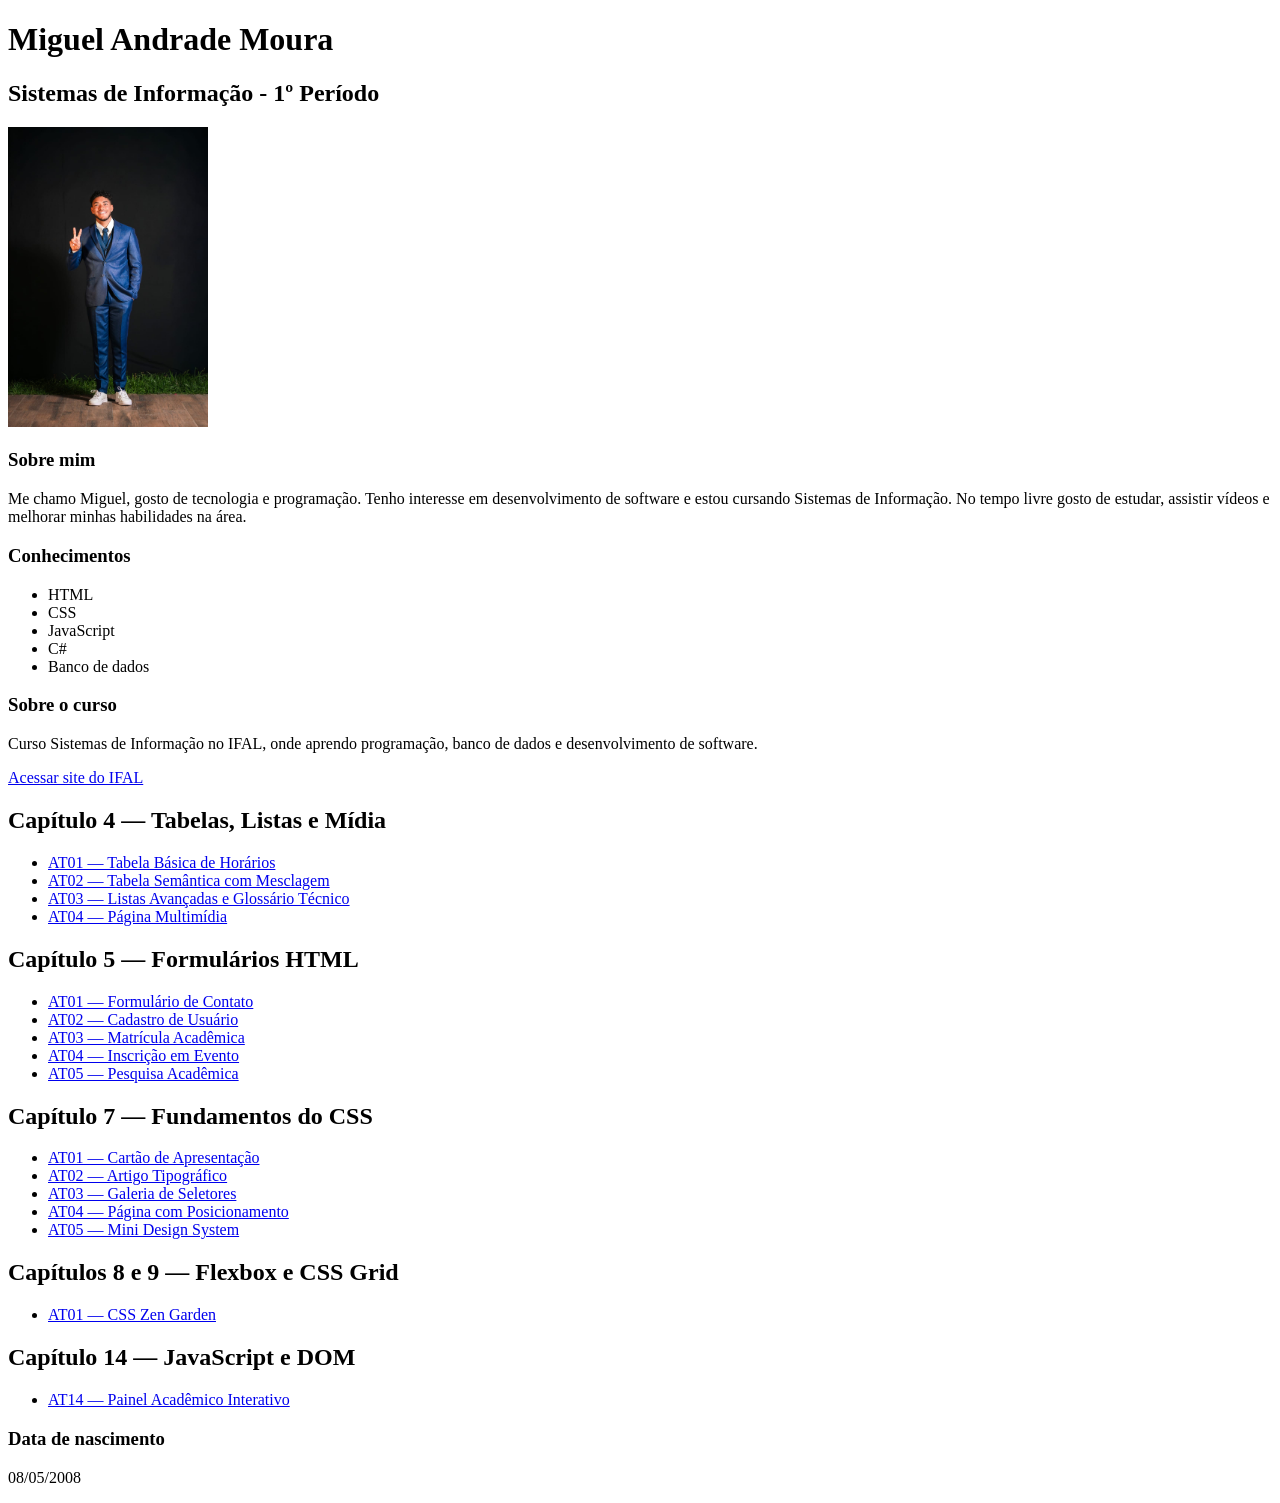
<file: index.html>
<!DOCTYPE html>
<html lang="pt-BR">

<head>
    <meta charset="UTF-8">
    <title>Minha Página Pessoal</title>
</head>

<body>

    <header>
        <h1>Miguel Andrade Moura</h1>
        <h2>Sistemas de Informação - 1º Período</h2>

        <img src="my foto.jpeg" alt="Minha foto" width="200">
    </header>

    <main>

        <section>
            <h3>Sobre mim</h3>

            <article>
                <p>
                    Me chamo Miguel, gosto de tecnologia e programação.
                    Tenho interesse em desenvolvimento de software e estou cursando Sistemas de Informação.
                    No tempo livre gosto de estudar, assistir
                    vídeos e melhorar minhas habilidades na área.
                </p>
            </article>
        </section>

        <section>
            <h3>Conhecimentos</h3>
            <ul>
                <li>HTML </li>
                <li>CSS </li>
                <li>JavaScript</li>
                <li>C#</li>
                <li>Banco de dados </li>
            </ul>
        </section>

        <aside>
            <h3>Sobre o curso</h3>
            <p>
            <p>
                Curso Sistemas de Informação no IFAL, onde aprendo programação,
                banco de dados e desenvolvimento de software.
            </p>
            </p>

            <a href="https://www2.ifal.edu.br" target="_blank">
                Acessar site do IFAL
            </a>
        </aside>
        <section class="activities-section">
            <h2>Capítulo 4 — Tabelas, Listas e Mídia</h2>
            <nav>
                <ul>
                    <li><a href="cap04/cap04-at01-tabela-basica.html">AT01 — Tabela Básica de Horários</a></li>
                    <li><a href="cap04/cap04-at02-tabela-semantica.html">AT02 — Tabela Semântica com Mesclagem</a>
                    </li>
                    <li><a href="cap04/cap04-at03-listas-avancadas.html">AT03 — Listas Avançadas e Glossário
                            Técnico</a></li>
                    <li><a href="cap04/cap04-at04-multimidia.html">AT04 — Página Multimídia</a></li>
                </ul>
            </nav>
            <h2>Capítulo 5 — Formulários HTML</h2>
            <nav>
                <ul>
                    <li><a href="cap05/at01.html">AT01 — Formulário de Contato</a></li>
                    <li><a href="cap05/at02.html">AT02 — Cadastro de Usuário</a></li>
                    <li><a href="cap05/at03.html">AT03 — Matrícula Acadêmica</a></li>
                    <li><a href="cap05/at04.html">AT04 — Inscrição em Evento</a></li>
                    <li><a href="cap05/at05.html">AT05 — Pesquisa Acadêmica</a></li>

                </ul>
            </nav>
        </section>
        <section>
            <h2>Capítulo 7 — Fundamentos do CSS</h2>
            <nav>
                <ul>
                    <li><a href="cap07/at01.html">AT01 — Cartão de Apresentação</a></li>
                    <li><a href="cap07/at02.html">AT02 — Artigo Tipográfico</a></li>
                    <li><a href="cap07/at03.html">AT03 — Galeria de Seletores</a></li>
                    <li><a href="cap07/at04.html">AT04 — Página com Posicionamento</a></li>
                    <li><a href="cap07/at05.html">AT05 — Mini Design System</a></li>
                </ul>
            </nav>
        </section>
        <section>
            <h2>Capítulos 8 e 9 — Flexbox e CSS Grid</h2>
            <nav>
                <ul>
                    <li><a href="cap08-09/at01.html">AT01 — CSS Zen Garden</a></li>
                </ul>
            </nav>
        </section>
        <section>
            <h2>Capítulo 14 — JavaScript e DOM</h2>

            <nav>
                <ul>
                    <li>
                        <a href="cap14/at14.html">
                            AT14 — Painel Acadêmico Interativo
                        </a>
                    </li>
                </ul>
            </nav>
        </section>

    </main>

    <footer>
        <h3>Data de nascimento</h3>
        <p>08/05/2008</p>
    </footer>

</body>

</html>
</file>
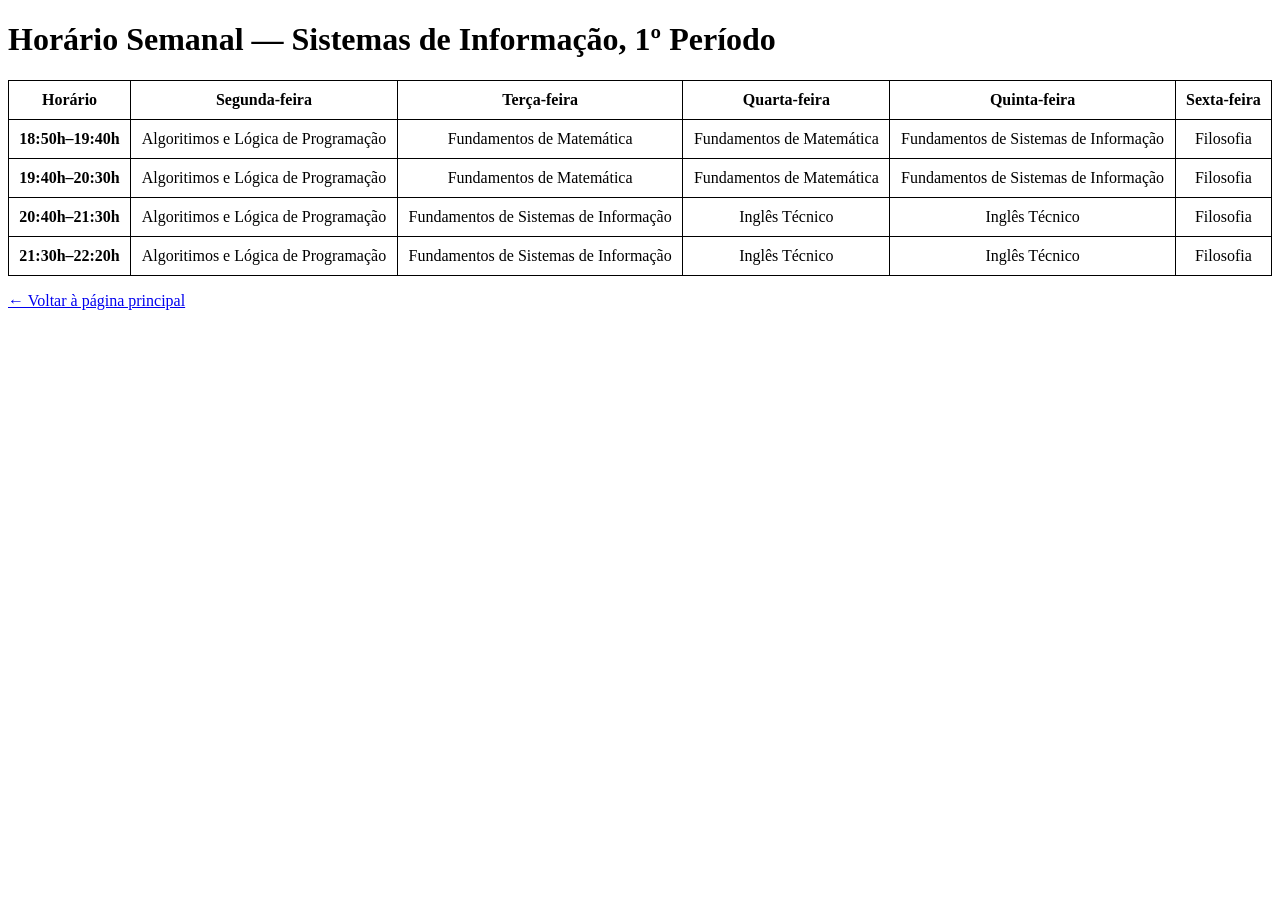
<file: cap04/cap04-at01-tabela-basica.html>
<!DOCTYPE html>
<html lang="en">

<head>
    <meta charset="UTF-8">
    <title>Horário Semanal — Cap. 4 / Ativ. 1</title>
    <style>
        table {
            border-collapse: collapse;
            width: 100%;
        }

        th,
        td {
            border: 1px solid black;
            padding: 10px;
            text-align: center;
        }
    </style>
</head>

<body>
    <h1>Horário Semanal — Sistemas de Informação, 1º Período</h1>

    <table>
        <tr>
            <th>Horário</th>
            <th>Segunda-feira</th>
            <th>Terça-feira</th>
            <th>Quarta-feira</th>
            <th>Quinta-feira</th>
            <th>Sexta-feira</th>
        </tr>
        <tr>
            <th>18:50h–19:40h</th>
            <td>Algoritimos e Lógica de Programação</td>
            <td>Fundamentos de Matemática</td>
            <td>Fundamentos de Matemática</td>
            <td>Fundamentos de Sistemas de Informação</td>
            <td>Filosofia</td>
           
        </tr>
        <tr>
            <th>19:40h–20:30h</th>
            <td>Algoritimos e Lógica de Programação</td>
            <td>Fundamentos de Matemática</td>
            <td>Fundamentos de Matemática</td>
            <td>Fundamentos de Sistemas de Informação</td>
            <td>Filosofia</td>
         
        </tr>
        <tr>
            <th>20:40h–21:30h</th>
            <td>Algoritimos e Lógica de Programação</td>
            <td>Fundamentos de Sistemas de Informação</td>
            <td>Inglês Técnico</td>
            <td>Inglês Técnico</td>
            <td>Filosofia</td>
     
        </tr>
        <tr>
            <th>21:30h–22:20h</th>
            <td>Algoritimos e Lógica de Programação</td>
            <td>Fundamentos de Sistemas de Informação</td>
            <td>Inglês Técnico</td>
            <td>Inglês Técnico</td>
            <td>Filosofia</td>
           
        </tr>
      
    </table>

    <p><a href="../index.html">← Voltar à página principal</a></p>
</body>

</html>
</file>
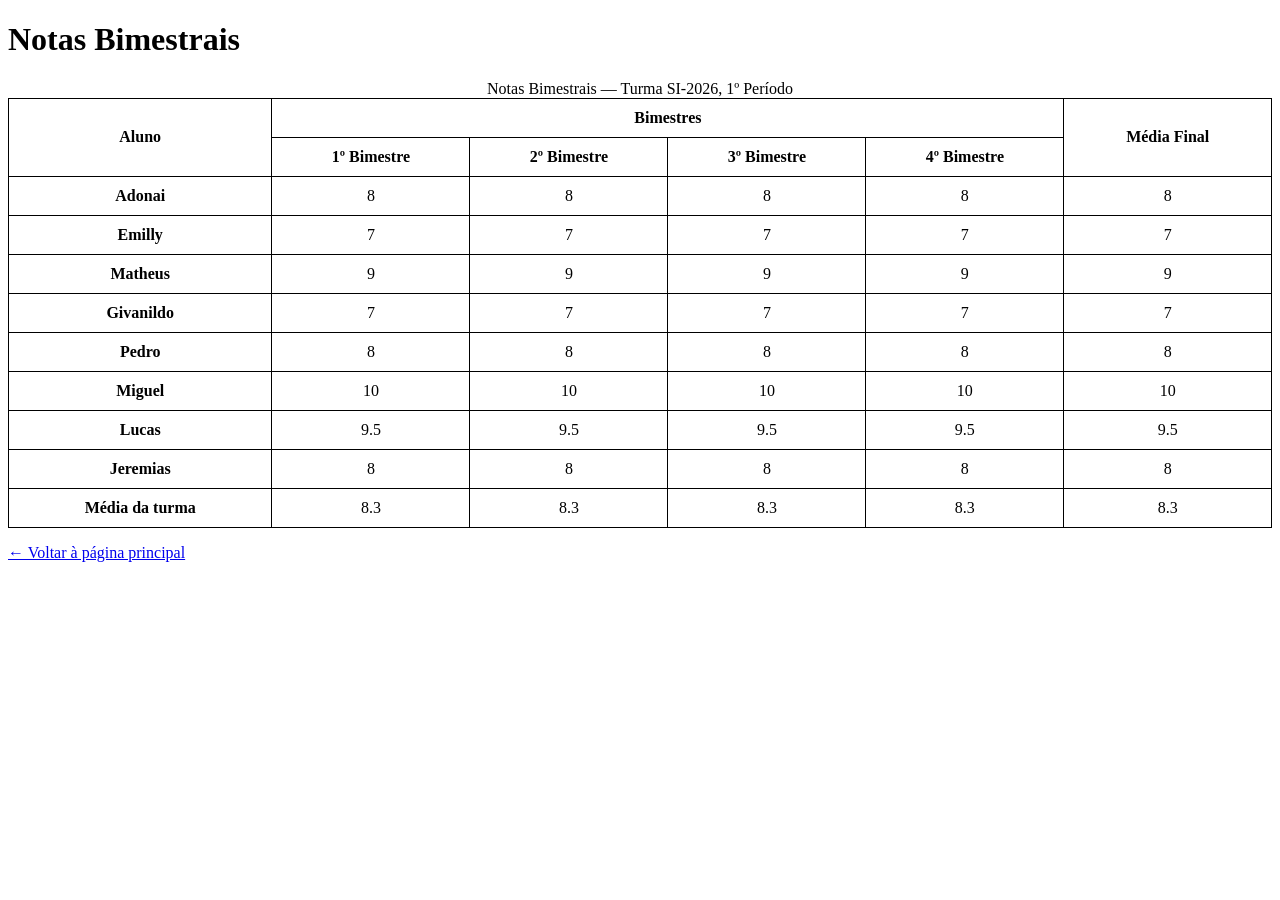
<file: cap04/cap04-at02-tabela-semantica.html>
<!DOCTYPE html>
<html lang="pt-BR">

<head>
    <meta charset="UTF-8">
    <title>Notas Bimestrais — Cap. 4 / Ativ. 2</title>
    <style>
        table {
            border-collapse: collapse;
            width: 100%;
        }

        th,
        td {
            border: 1px solid black;
            padding: 10px;
            text-align: center;
        }
    </style>
</head>

<body>
    <h1>Notas Bimestrais</h1>

    <table>
        <caption>Notas Bimestrais — Turma SI-2026, 1º Período</caption>

        <thead>
            <tr>
                <th scope="col" rowspan="2">Aluno</th>
                <th scope="colgroup" colspan="4">Bimestres</th>
                <th scope="col" rowspan="2">Média Final</th>
            </tr>
            <tr>
                <th scope="col">1º Bimestre</th>
                <th scope="col">2º Bimestre</th>
                <th scope="col">3º Bimestre</th>
                <th scope="col">4º Bimestre</th>
            </tr>
        </thead>

        <tbody>
            <tr>
                <th scope="row">Adonai</th>
                <td>8</td>
                <td>8</td>
                <td>8</td>
                <td>8</td>
                <td>8</td>
            </tr>

            <tr>
                <th scope="row">Emilly</th>
                <td>7</td>
                <td>7</td>
                <td>7</td>
                <td>7</td>
                <td>7</td>
            </tr>

            <tr>
                <th scope="row">Matheus </th>
                <td>9</td>
                <td>9</td>
                <td>9</td>
                <td>9</td>
                <td>9</td>
            </tr>

            <tr>
                <th scope="row">Givanildo</th>
                <td>7</td>
                <td>7</td>
                <td>7</td>
                <td>7</td>
                <td>7</td>
            </tr>

            <tr>
                <th scope="row">Pedro</th>
                <td>8</td>
                <td>8</td>
                <td>8</td>
                <td>8</td>
                <td>8</td>
            </tr>

            <tr>
                <th scope="row">Miguel </th>
                <td>10</td>
                <td>10</td>
                <td>10</td>
                <td>10</td>
                <td>10</td>
            </tr>

            <tr>
                <th scope="row">Lucas </th>
                <td>9.5</td>
                <td>9.5</td>
                <td>9.5</td>
                <td>9.5</td>
                <td>9.5</td>
            </tr>

            <tr>
                <th scope="row">Jeremias </th>
                <td>8</td>
                <td>8</td>
                <td>8</td>
                <td>8</td>
                <td>8</td>
            </tr>
        </tbody>

        <tfoot>
            <tr>
                <th scope="row" colspan="1">Média da turma</th>
                <td>8.3</td>
                <td>8.3</td>
                <td>8.3</td>
                <td>8.3</td>
                <td>8.3</td>
            </tr>
        </tfoot>
    </table>

    <p><a href="../index.html">← Voltar à página principal</a></p>
</body>

</html>
</file>
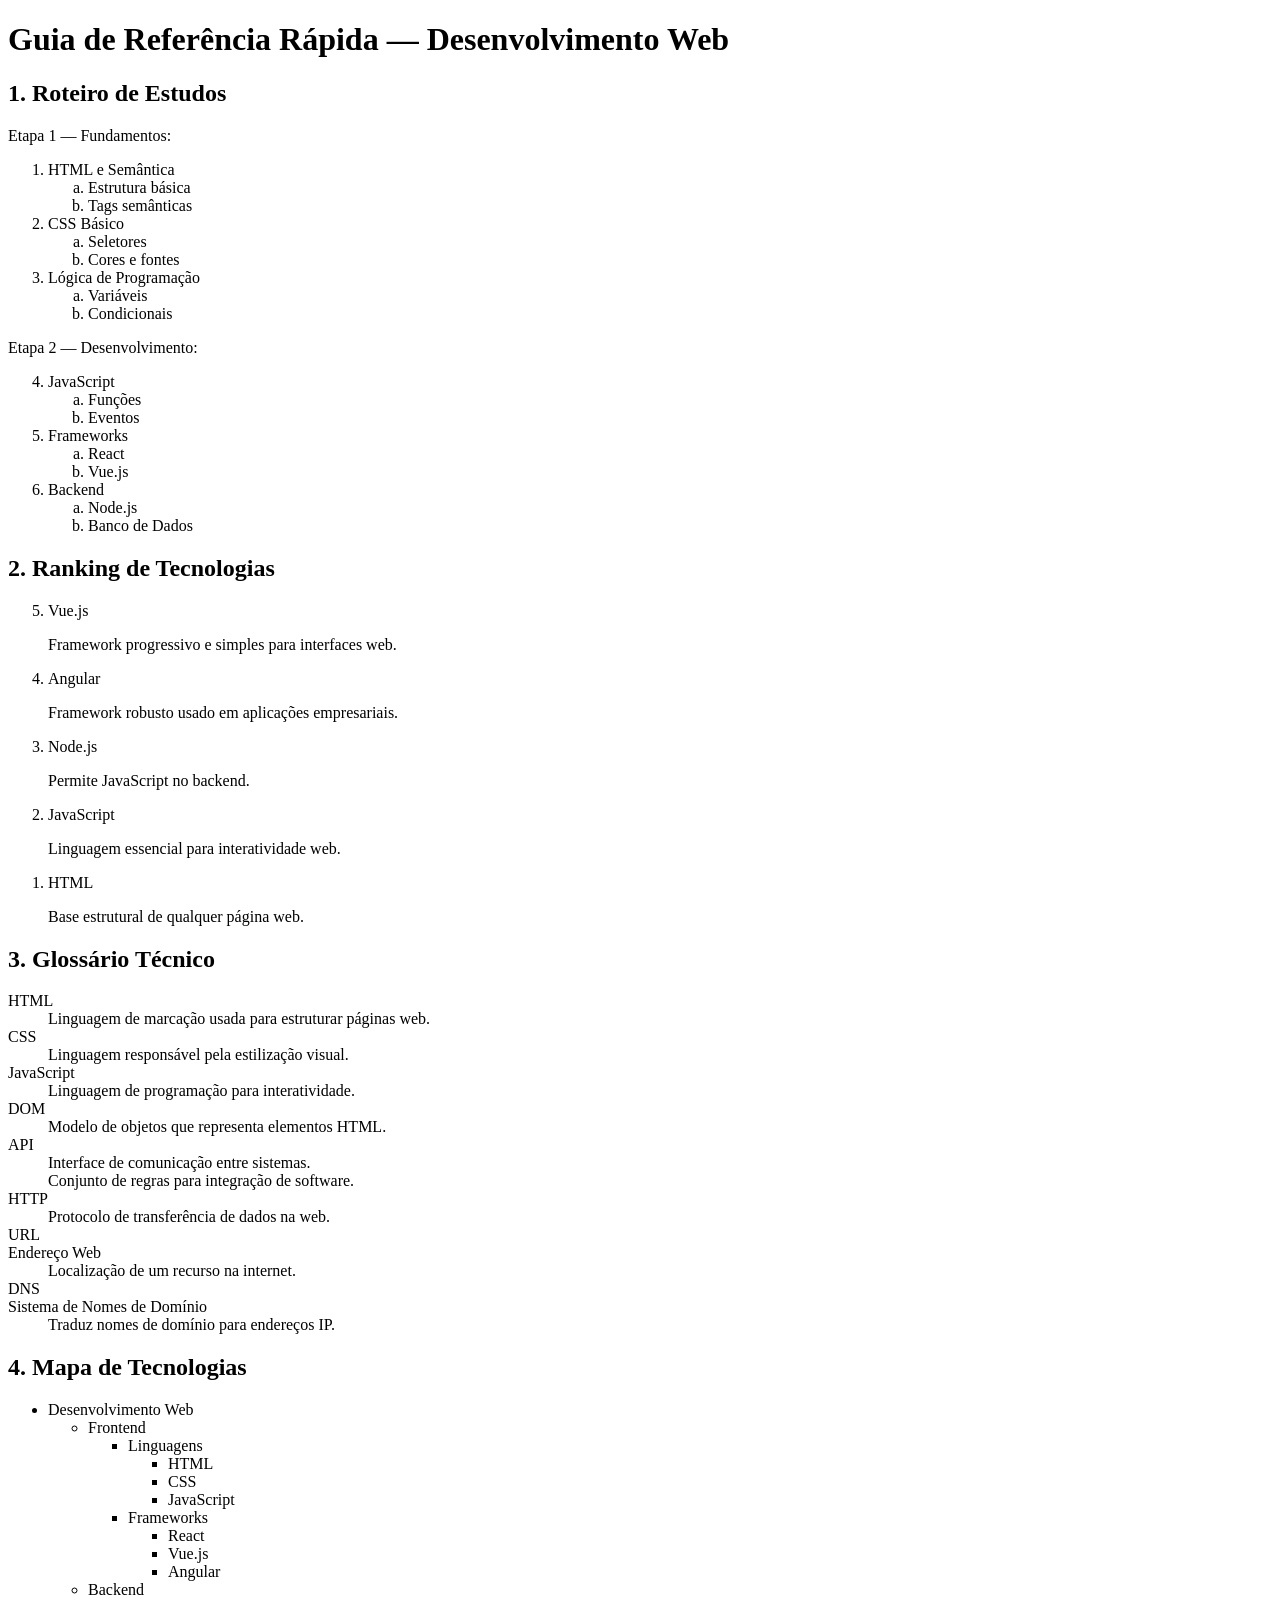
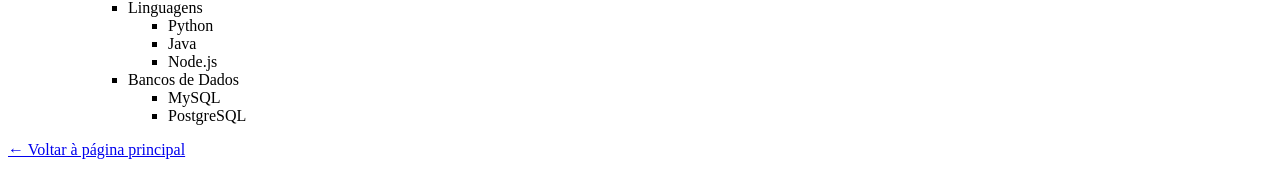
<file: cap04/cap04-at03-listas-avancadas.html>
<!DOCTYPE html>
<html lang="pt-BR">

<head>
    <meta charset="UTF-8">
    <title>Listas Avançadas — Cap. 4 / Ativ. 3</title>
</head>

<body>
    <h1>Guia de Referência Rápida — Desenvolvimento Web</h1>

    <section>
        <h2>1. Roteiro de Estudos</h2>

        <p>Etapa 1 — Fundamentos:</p>
        <ol type="1">
            <li>
                HTML e Semântica
                <ol type="a">
                    <li>Estrutura básica</li>
                    <li>Tags semânticas</li>
                </ol>
            </li>

            <li>
                CSS Básico
                <ol type="a">
                    <li>Seletores</li>
                    <li>Cores e fontes</li>
                </ol>
            </li>

            <li>
                Lógica de Programação
                <ol type="a">
                    <li>Variáveis</li>
                    <li>Condicionais</li>
                </ol>
            </li>
        </ol>

        <p>Etapa 2 — Desenvolvimento:</p>
        <ol type="1" start="4">
            <li>
                JavaScript
                <ol type="a">
                    <li>Funções</li>
                    <li>Eventos</li>
                </ol>
            </li>

            <li>
                Frameworks
                <ol type="a">
                    <li>React</li>
                    <li>Vue.js</li>
                </ol>
            </li>

            <li>
                Backend
                <ol type="a">
                    <li>Node.js</li>
                    <li>Banco de Dados</li>
                </ol>
            </li>
        </ol>
    </section>

    <section>
        <h2>2. Ranking de Tecnologias</h2>

        <ol reversed>
            <li>
                Vue.js
                <p>Framework progressivo e simples para interfaces web.</p>
            </li>

            <li>
                Angular
                <p>Framework robusto usado em aplicações empresariais.</p>
            </li>

            <li>
                Node.js
                <p>Permite JavaScript no backend.</p>
            </li>

            <li>
                JavaScript
                <p>Linguagem essencial para interatividade web.</p>
            </li>

            <li>
                HTML
                <p>Base estrutural de qualquer página web.</p>
            </li>
        </ol>
    </section>

    <section>
        <h2>3. Glossário Técnico</h2>

        <dl>
            <dt>HTML</dt>
            <dd>Linguagem de marcação usada para estruturar páginas web.</dd>

            <dt>CSS</dt>
            <dd>Linguagem responsável pela estilização visual.</dd>

            <dt>JavaScript</dt>
            <dd>Linguagem de programação para interatividade.</dd>

            <dt>DOM</dt>
            <dd>Modelo de objetos que representa elementos HTML.</dd>

            <dt>API</dt>
            <dd>Interface de comunicação entre sistemas.</dd>
            <dd>Conjunto de regras para integração de software.</dd>

            <dt>HTTP</dt>
            <dd>Protocolo de transferência de dados na web.</dd>

            <dt>URL</dt>
            <dt>Endereço Web</dt>
            <dd>Localização de um recurso na internet.</dd>

            <dt>DNS</dt>
            <dt>Sistema de Nomes de Domínio</dt>
            <dd>Traduz nomes de domínio para endereços IP.</dd>
        </dl>
    </section>

    <section>
        <h2>4. Mapa de Tecnologias</h2>

        <ul>
            <li>Desenvolvimento Web
                <ul>
                    <li>Frontend
                        <ul>
                            <li>Linguagens
                                <ul>
                                    <li>HTML</li>
                                    <li>CSS</li>
                                    <li>JavaScript</li>
                                </ul>
                            </li>

                            <li>Frameworks
                                <ul>
                                    <li>React</li>
                                    <li>Vue.js</li>
                                    <li>Angular</li>
                                </ul>
                            </li>
                        </ul>
                    </li>

                    <li>Backend
                        <ul>
                            <li>Linguagens
                                <ul>
                                    <li>Python</li>
                                    <li>Java</li>
                                    <li>Node.js</li>
                                </ul>
                            </li>

                            <li>Bancos de Dados
                                <ul>
                                    <li>MySQL</li>
                                    <li>PostgreSQL</li>
                                </ul>
                            </li>
                        </ul>
                    </li>
                </ul>
            </li>
        </ul>
    </section>

    <p><a href="../index.html">← Voltar à página principal</a></p>
</body>

</html>
</file>
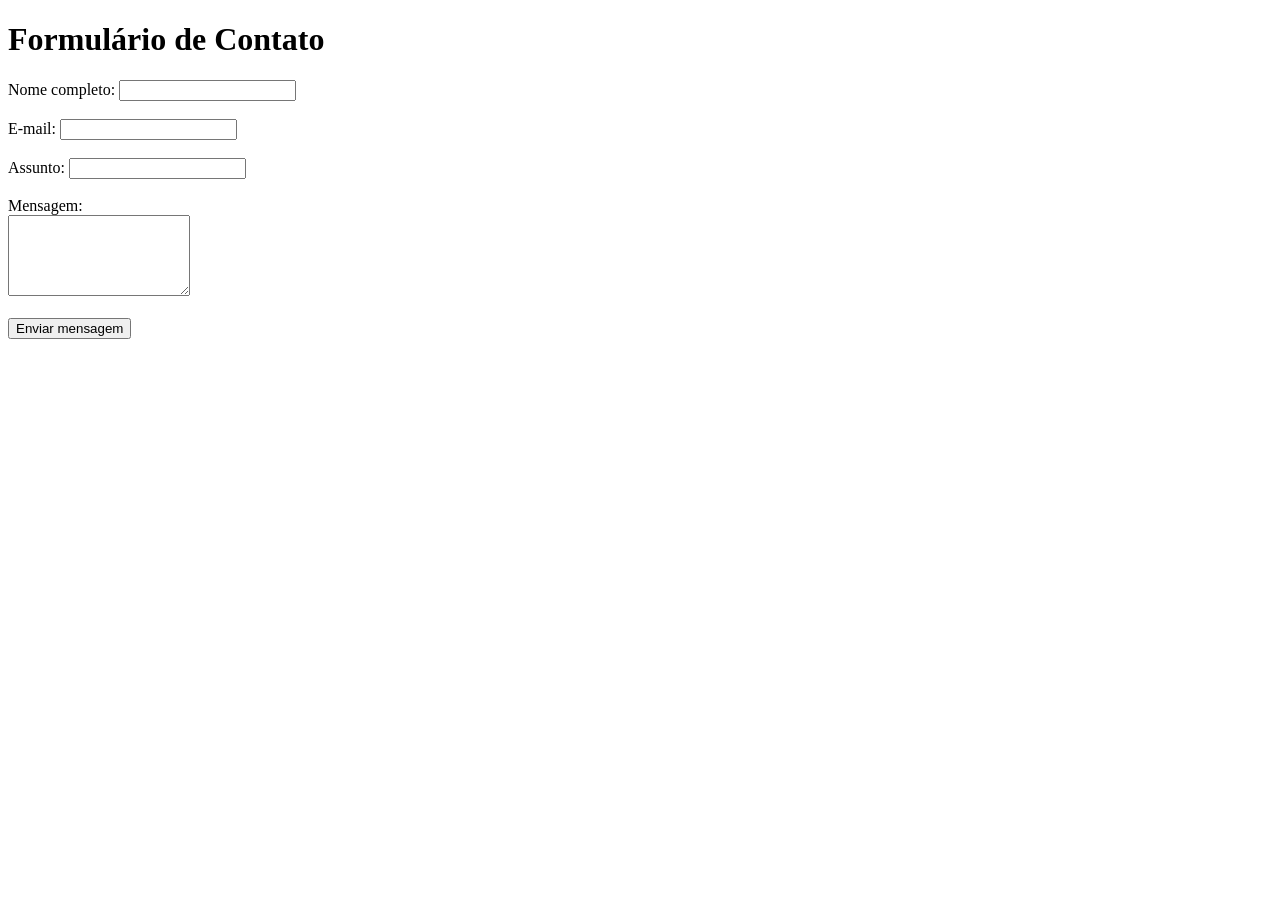
<file: cap05/at01.html>
<!DOCTYPE html>
<html lang="pt-BR">

<head>
    <meta charset="UTF-8">
    <title>AT01 — Formulário de Contato Simples</title>
</head>

<body>
    <h1>Formulário de Contato</h1>

    <form action="https://httpbin.org/get" method="get">

        <div>
            <label for="nome">Nome completo:</label>
            <input type="text" id="nome" name="nome" >
        </div>

        <br>

        <div>
            <label for="email">E-mail:</label>
            <input type="email" id="email" name="email" >
        </div>

        <br>

        <div>
            <label for="assunto">Assunto:</label>
            <input type="text" id="assunto" name="assunto">
        </div>

        <br>

        <div>
            <label for="mensagem">Mensagem:</label><br>
            <textarea id="mensagem" name="mensagem" rows="5"></textarea>
        </div>

        <br>

        <button type="submit">Enviar mensagem</button>
    </form>

</body>

</html>
</file>
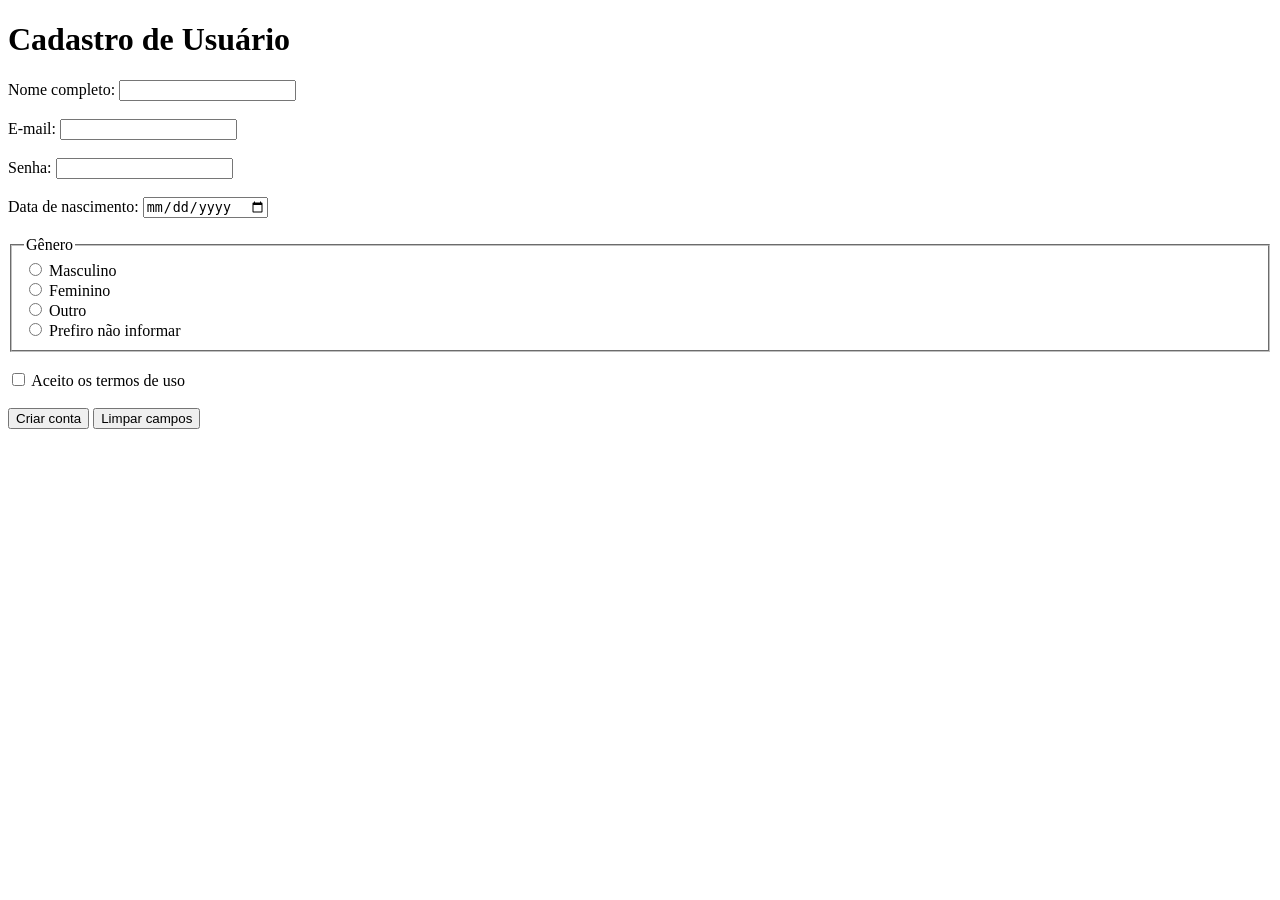
<file: cap05/at02.html>
<!DOCTYPE html>
<html lang="pt-BR">

<head>
    <meta charset="UTF-8">
    <title>AT02 — Cadastro de Usuário</title>
</head>

<body>
    <h1>Cadastro de Usuário</h1>

    <form action="https://httpbin.org/post" method="post">

        <div>
            <label for="nome">Nome completo:</label>
            <input type="text" id="nome" name="nome" required minlength="3">
        </div>

        <br>

        <div>
            <label for="email">E-mail:</label>
            <input type="email" id="email" name="email" required>
        </div>

        <br>

        <div>
            <label for="senha">Senha:</label>
            <input type="password" id="senha" name="senha" required minlength="8">
        </div>

        <br>

        <div>
            <label for="nascimento">Data de nascimento:</label>
            <input type="date" id="nascimento" name="nascimento" required>
        </div>

        <br>

        <fieldset>
            <legend>Gênero</legend>

            <input type="radio" id="masculino" name="genero" value="masculino">
            <label for="masculino">Masculino</label><br>

            <input type="radio" id="feminino" name="genero" value="feminino">
            <label for="feminino">Feminino</label><br>

            <input type="radio" id="outro" name="genero" value="outro">
            <label for="outro">Outro</label><br>

            <input type="radio" id="prefiro_nao_informar" name="genero" value="prefiro_nao_informar">
            <label for="prefiro_nao_informar">Prefiro não informar</label>
        </fieldset>

        <br>

        <div>
            <input type="checkbox" id="aceite" name="aceite" value="sim" required>

            <label for="aceite">Aceito os termos de uso</label>
        </div>

        <br>

        <button type="submit">Criar conta</button>
        <button type="reset">Limpar campos</button>

    </form>

</body>

</html>
</file>
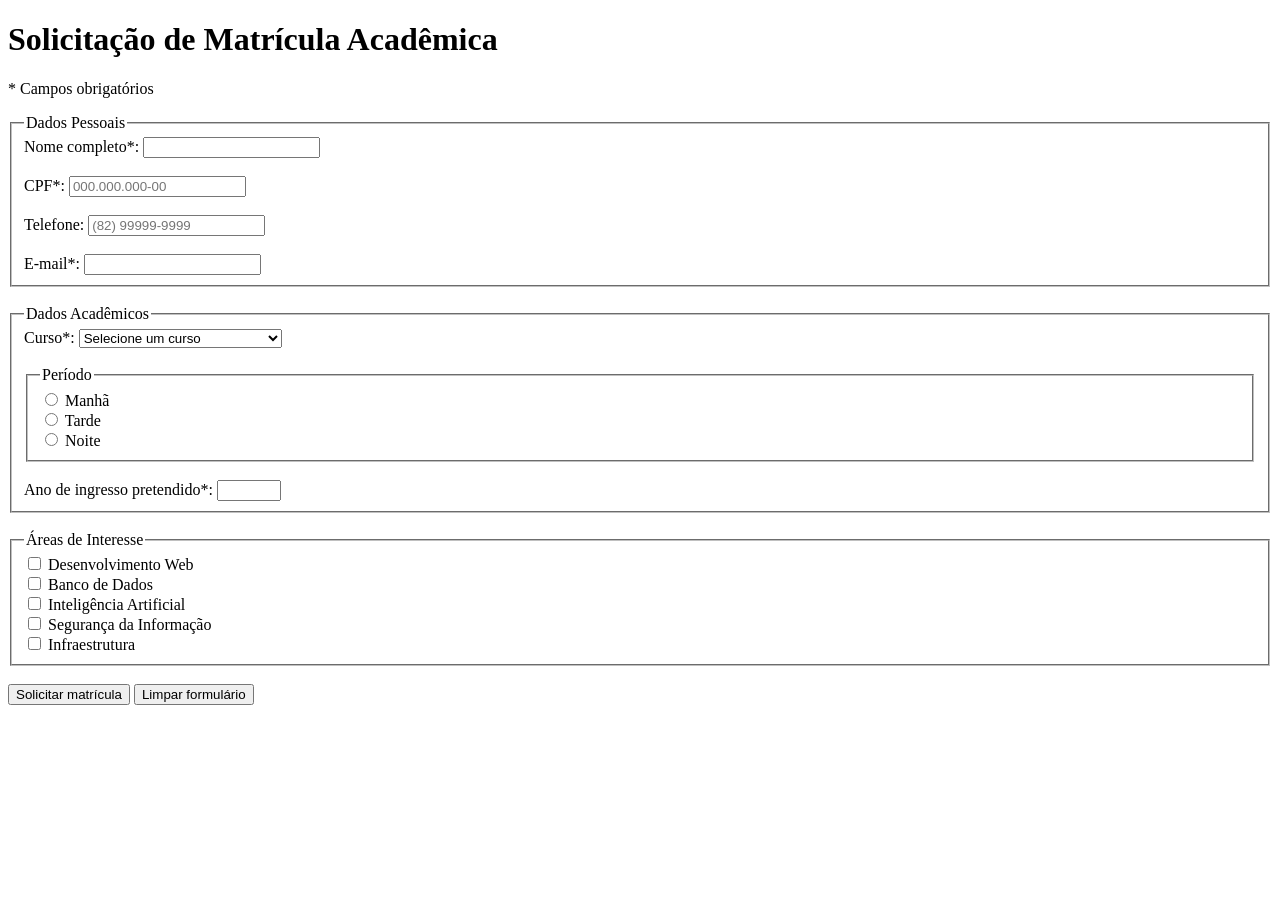
<file: cap05/at03.html>
<!DOCTYPE html>
<html lang="pt-BR">

<head>
    <meta charset="UTF-8">
    <title>AT03 — Formulário de Matrícula Acadêmica</title>
</head>

<body>
    <h1>Solicitação de Matrícula Acadêmica</h1>
    <p>* Campos obrigatórios</p>

    <form action="https://httpbin.org/post" method="post">

        <fieldset>
            <legend>Dados Pessoais</legend>

            <div>
                <label for="nome">Nome completo*:</label>
                <input type="text" id="nome" name="nome" required minlength="5" maxlength="100">
            </div>

            <br>

            <div>
                <label for="cpf">CPF*:</label>
                <input type="text" id="cpf" name="cpf" required pattern="\d{3}\.\d{3}\.\d{3}-\d{2}"
                    placeholder="000.000.000-00" title="CPF no formato 000.000.000-00">
            </div>

            <br>

            <div>
                <label for="telefone">Telefone:</label>
                <input type="tel" id="telefone" name="telefone" pattern="\(\d{2}\)\s\d{4,5}-\d{4}"
                    placeholder="(82) 99999-9999">
            </div>

            <br>

            <div>
                <label for="email">E-mail*:</label>
                <input type="email" id="email" name="email" required>
            </div>
        </fieldset>

        <br>

        <fieldset>
            <legend>Dados Acadêmicos</legend>

            <div>
                <label for="curso">Curso*:</label>
                <select id="curso" name="curso" required>
                    <option value="">Selecione um curso</option>

                    <optgroup label="Computação">
                        <option value="sistemas_informacao">Sistemas de Informação</option>
                        <option value="ciencia_computacao">Ciência da Computação</option>
                        <option value="engenharia_computacao">Engenharia da Computação</option>
                    </optgroup>

                    <optgroup label="Gestão">
                        <option value="administracao">Administração</option>
                        <option value="ciencias_contabeis">Ciências Contábeis</option>
                    </optgroup>
                </select>
            </div>

            <br>

            <fieldset>
                <legend>Período</legend>

                <input type="radio" id="manha" name="periodo" value="manha">
                <label for="manha">Manhã</label><br>

                <input type="radio" id="tarde" name="periodo" value="tarde">
                <label for="tarde">Tarde</label><br>

                <input type="radio" id="noite" name="periodo" value="noite">
                <label for="noite">Noite</label>
            </fieldset>

            <br>

            <div>
                <label for="ano_ingresso">Ano de ingresso pretendido*:</label>
                <input type="number" id="ano_ingresso" name="ano_ingresso" min="2025" max="2030" required>
            </div>
        </fieldset>

        <br>

        <fieldset>
            <legend>Áreas de Interesse</legend>

            <input type="checkbox" id="web" name="interesses[]" value="desenvolvimento_web">
            <label for="web">Desenvolvimento Web</label><br>

            <input type="checkbox" id="bd" name="interesses[]" value="banco_dados">
            <label for="bd">Banco de Dados</label><br>

            <input type="checkbox" id="ia" name="interesses[]" value="inteligencia_artificial">
            <label for="ia">Inteligência Artificial</label><br>

            <input type="checkbox" id="seguranca" name="interesses[]" value="seguranca_informacao">
            <label for="seguranca">Segurança da Informação</label><br>

            <input type="checkbox" id="infra" name="interesses[]" value="infraestrutura">
            <label for="infra">Infraestrutura</label>
        </fieldset>

        <br>

        <button type="submit">Solicitar matrícula</button>
        <button type="reset">Limpar formulário</button>

    </form>
</body>

</html>
</file>
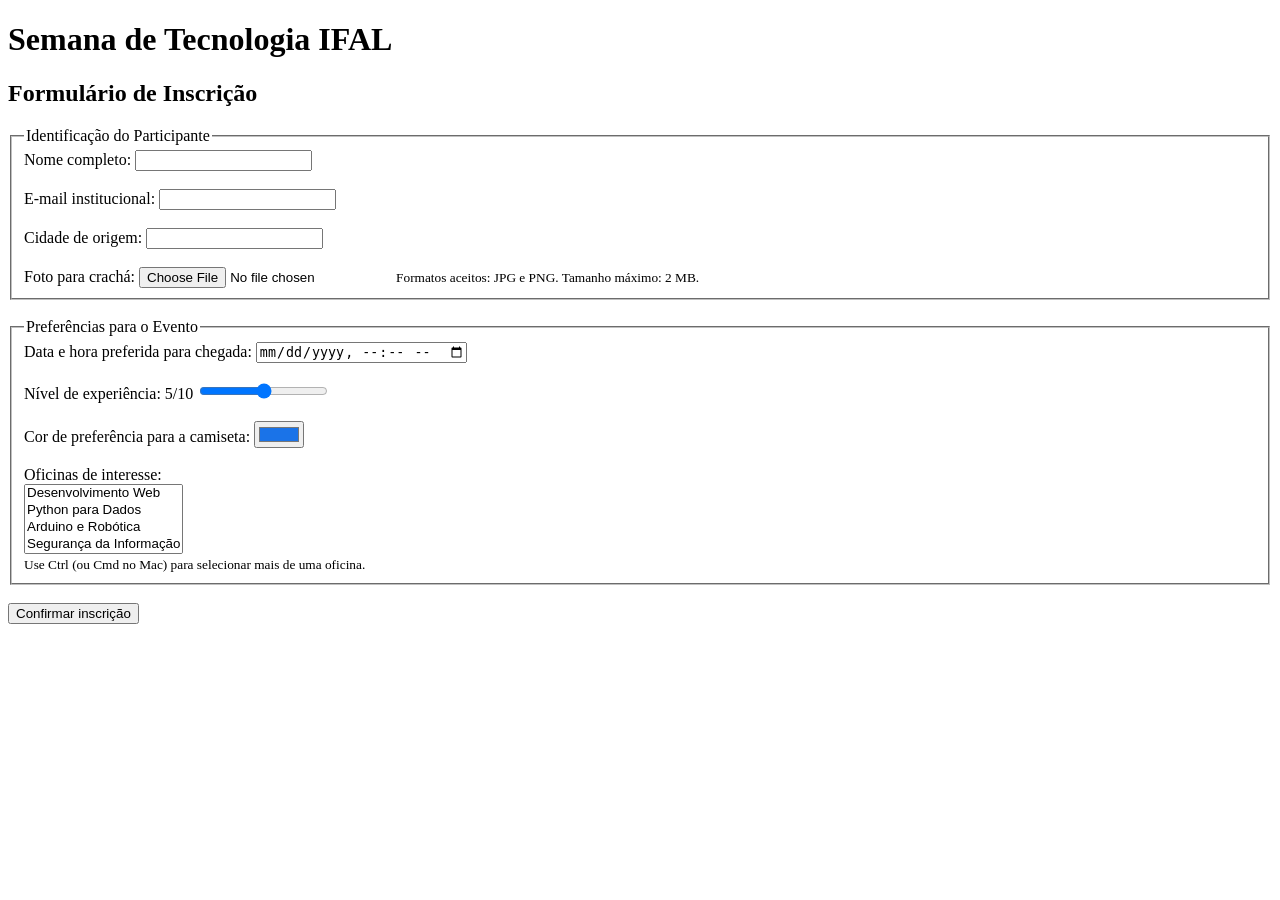
<file: cap05/at04.html>
<!DOCTYPE html>
<html lang="pt-BR">

<head>
    <meta charset="UTF-8">
    <title>AT04 — Inscrição em Evento</title>
</head>

<body>
    <h1>Semana de Tecnologia IFAL</h1>
    <h2>Formulário de Inscrição</h2>

    <form action="https://httpbin.org/post" method="post" enctype="multipart/form-data">

        <fieldset>
            <legend>Identificação do Participante</legend>

            <div>
                <label for="nome">Nome completo:</label>
                <input type="text" id="nome" name="nome" required>
            </div>

            <br>

            <div>
                <label for="email">E-mail institucional:</label>
                <input type="email" id="email" name="email" required>
            </div>

            <br>

            <div>
                <label for="cidade">Cidade de origem:</label>
                <input type="text" id="cidade" name="cidade" list="cidades">

                <datalist id="cidades">
                    <option value="Flexeiras"><!-- A melhor cidade alagoana -->
                    <option value="Maceió">
                    <option value="Arapiraca">
                    <option value="Rio Largo">
                    <option value="Palmeira dos Índios">
                    <option value="União dos Palmares">
                    <option value="Penedo">
                    <option value="Maragogi">
                </datalist>
            </div>

            <br>

            <div>
                <label for="foto">Foto para crachá:</label>
                <input type="file" id="foto" name="foto" accept="image/jpeg,image/png" aria-describedby="info-foto">

                <small id="info-foto">
                    Formatos aceitos: JPG e PNG. Tamanho máximo: 2 MB.
                </small>
            </div>
        </fieldset>

        <br>

        <fieldset>
            <legend>Preferências para o Evento</legend>

            <div>
                <label for="chegada">Data e hora preferida para chegada:</label>
                <input type="datetime-local" id="chegada" name="chegada">
            </div>

            <br>

            <div>
                <label for="experiencia">
                    Nível de experiência:
                    <span id="valor-experiencia">5</span>/10
                </label>

                <input type="range" id="experiencia" name="experiencia" min="0" max="10" step="1" value="5"
                    oninput="document.getElementById('valor-experiencia').textContent = this.value">
            </div>

            <br>

            <div>
                <label for="cor_camiseta">Cor de preferência para a camiseta:</label>
                <input type="color" id="cor_camiseta" name="cor_camiseta" value="#1a73e8">
            </div>

            <br>

            <div>
                <label for="oficinas">Oficinas de interesse:</label><br>

                <select id="oficinas" name="oficinas[]" multiple size="4" aria-describedby="info-oficinas">

                    <option value="web">Desenvolvimento Web</option>
                    <option value="python">Python para Dados</option>
                    <option value="arduino">Arduino e Robótica</option>
                    <option value="seguranca">Segurança da Informação</option>
                    <option value="ia">Inteligência Artificial</option>
                </select>

                <br>

                <small id="info-oficinas">
                    Use Ctrl (ou Cmd no Mac) para selecionar mais de uma oficina.
                </small>
            </div>
        </fieldset>

        <input type="hidden" name="edicao" value="2026">

        <br>

        <button type="submit">Confirmar inscrição</button>
    </form>
</body>

</html>
</file>
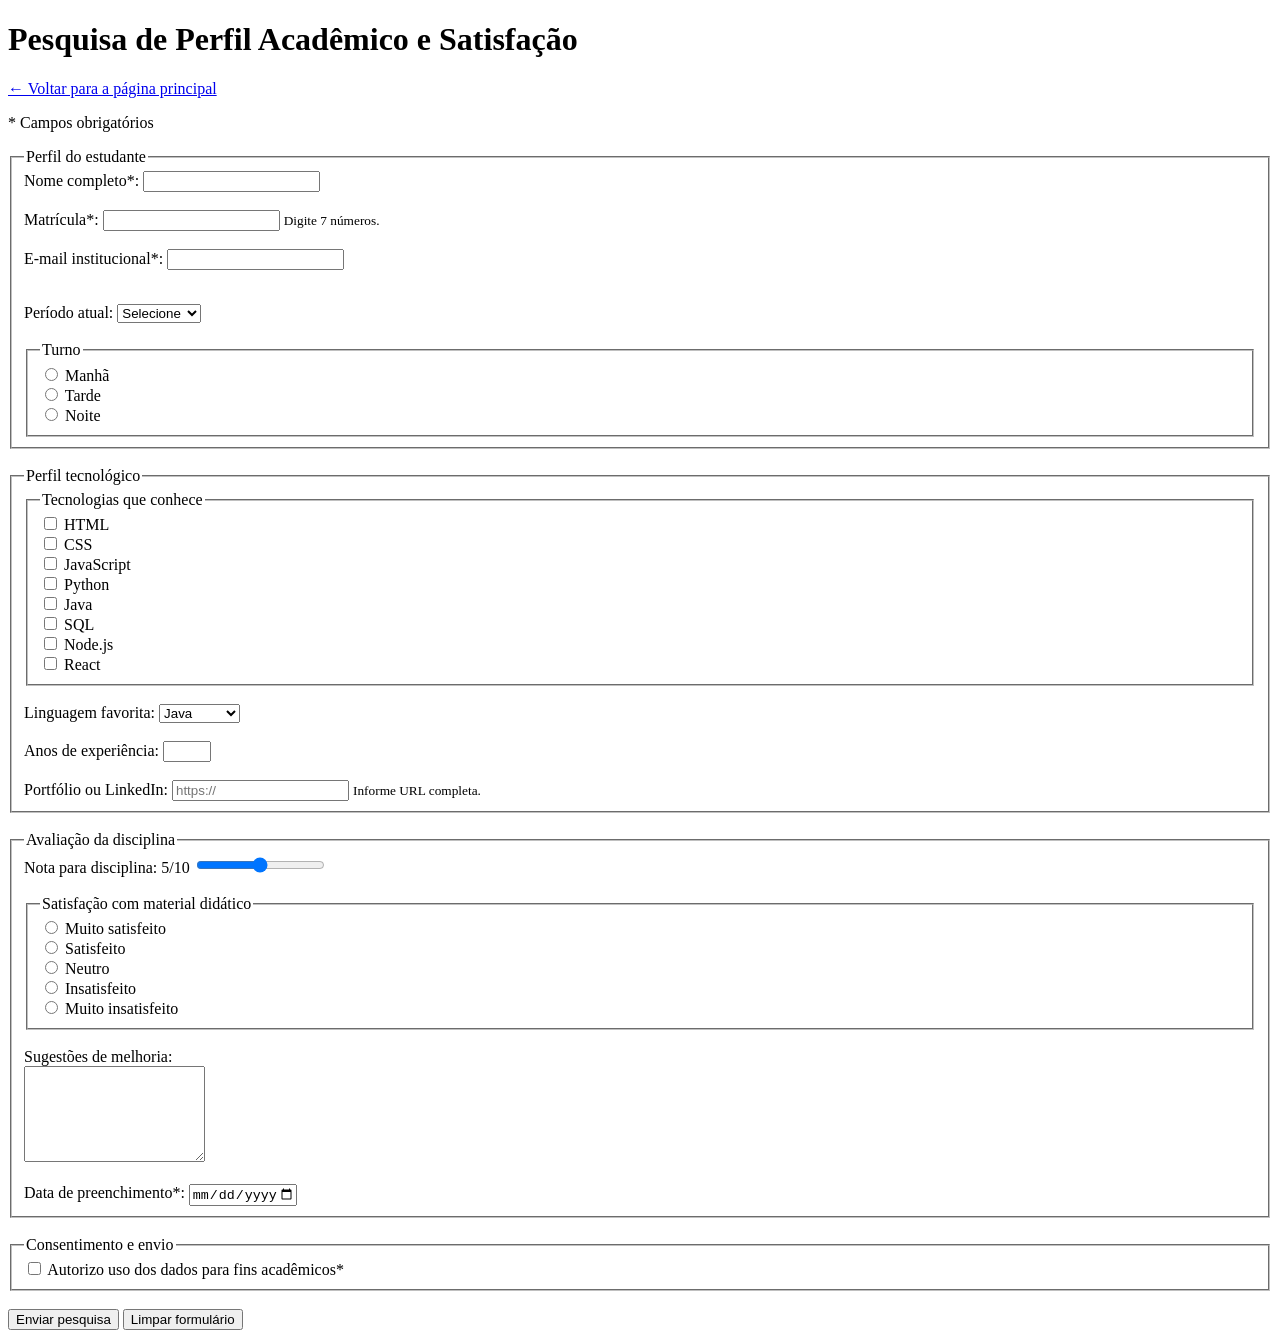
<file: cap05/at05.html>
<!DOCTYPE html>
<html lang="pt-BR">

<head>
    <meta charset="UTF-8" />
    <meta name="viewport" content="width=device-width, initial-scale=1.0" />
    <title>PWEB1 — Cap. 05 — AT05 — Pesquisa Acadêmica</title>
</head>

<body>

    <header>
        <h1>Pesquisa de Perfil Acadêmico e Satisfação</h1>
        <p><a href="../index.html">← Voltar para a página principal</a></p>
    </header>

    <main>
        <p>* Campos obrigatórios</p>

        <form action="https://httpbin.org/post" method="post" novalidate>

            <fieldset>
                <legend>Perfil do estudante</legend>

                <label for="nome">Nome completo*:</label>
                <input type="text" id="nome" name="nome" required aria-required="true" autocomplete="name">
                <br><br>

                <label for="matricula">Matrícula*:</label>
                <input type="text" id="matricula" name="matricula" pattern="\d{7}" required aria-required="true"
                    aria-describedby="ajuda-matricula">
                <small id="ajuda-matricula">Digite 7 números.</small>
                <br><br>

                <label for="email">E-mail institucional*:</label>
                <input type="email" id="email" name="email" pattern="[a-zA-Z0-9._%+\-]+@ifal\.edu\.br" required
                    autocomplete="email" aria-required="true" aria-invalid="false" aria-describedby="erro-email"
                    onblur="validarEmail(this)">
                <p id="erro-email" role="alert"></p>
                <br>

                <label for="periodo">Período atual:</label>
                <select id="periodo" name="periodo">
                    <option value="">Selecione</option>
                    <option>1º período</option>
                    <option>2º período</option>
                    <option>3º período</option>
                    <option>4º período</option>
                    <option>5º período</option>
                    <option>6º período</option>
                    <option>7º período</option>
                    <option>8º período</option>
                </select>

                <br><br>

                <fieldset>
                    <legend>Turno</legend>

                    <input type="radio" id="manha" name="turno" value="manha">
                    <label for="manha">Manhã</label><br>

                    <input type="radio" id="tarde" name="turno" value="tarde">
                    <label for="tarde">Tarde</label><br>

                    <input type="radio" id="noite" name="turno" value="noite">
                    <label for="noite">Noite</label>
                </fieldset>
            </fieldset>

            <br>

            <fieldset>
                <legend>Perfil tecnológico</legend>

                <fieldset>
                    <legend>Tecnologias que conhece</legend>

                    <input type="checkbox" name="tecnologias[]" value="html"> HTML<br>
                    <input type="checkbox" name="tecnologias[]" value="css"> CSS<br>
                    <input type="checkbox" name="tecnologias[]" value="javascript"> JavaScript<br>
                    <input type="checkbox" name="tecnologias[]" value="python"> Python<br>
                    <input type="checkbox" name="tecnologias[]" value="java"> Java<br>
                    <input type="checkbox" name="tecnologias[]" value="sql"> SQL<br>
                    <input type="checkbox" name="tecnologias[]" value="nodejs"> Node.js<br>
                    <input type="checkbox" name="tecnologias[]" value="react"> React
                </fieldset>

                <br>

                <label for="linguagem">Linguagem favorita:</label>
                <select id="linguagem" name="linguagem">
                    <optgroup label="Orientada a Objetos">
                        <option>Java</option>
                        <option>C++</option>
                        <option>Python</option>
                    </optgroup>

                    <optgroup label="Funcional">
                        <option>Haskell</option>
                        <option>Elixir</option>
                    </optgroup>
                </select>

                <br><br>

                <label for="anos">Anos de experiência:</label>
                <input type="number" id="anos" name="anos" min="0" max="30">
                <br><br>

                <label for="portfolio">Portfólio ou LinkedIn:</label>
                <input type="url" id="portfolio" name="portfolio" placeholder="https://" aria-describedby="ajuda-url">
                <small id="ajuda-url">Informe URL completa.</small>
            </fieldset>

            <br>

            <fieldset>
                <legend>Avaliação da disciplina</legend>

                <label for="nota">
                    Nota para disciplina:
                    <span id="valor-nota">5</span>/10
                </label>

                <input type="range" id="nota" name="nota" min="0" max="10" value="5"
                    oninput="document.getElementById('valor-nota').textContent = this.value">

                <br><br>

                <fieldset>
                    <legend>Satisfação com material didático</legend>

                    <input type="radio" name="satisfacao" value="muito_satisfeito"> Muito satisfeito<br>
                    <input type="radio" name="satisfacao" value="satisfeito"> Satisfeito<br>
                    <input type="radio" name="satisfacao" value="neutro"> Neutro<br>
                    <input type="radio" name="satisfacao" value="insatisfeito"> Insatisfeito<br>
                    <input type="radio" name="satisfacao" value="muito_insatisfeito"> Muito insatisfeito
                </fieldset>

                <br>

                <label for="sugestoes">Sugestões de melhoria:</label><br>
                <textarea id="sugestoes" name="sugestoes" rows="6" maxlength="1000"></textarea>

                <br><br>

                <label for="data_preenchimento">Data de preenchimento*:</label>
                <input type="date" id="data_preenchimento" name="data_preenchimento" required aria-required="true">
            </fieldset>

            <br>

            <fieldset>
                <legend>Consentimento e envio</legend>

                <input type="checkbox" id="consentimento" name="consentimento" required aria-required="true">
                <label for="consentimento">
                    Autorizo uso dos dados para fins acadêmicos*
                </label>

                <input type="hidden" name="pesquisa_id" value="PWEB1-2026-1">
            </fieldset>

            <br>

            <button type="submit">Enviar pesquisa</button>
            <button type="reset">Limpar formulário</button>

        </form>
    </main>

    <script>
        function validarEmail(campo) {
            const erro = document.getElementById('erro-email');

            if (!campo.value.endsWith('@ifal.edu.br')) {
                erro.textContent = 'Informe seu e-mail institucional (@ifal.edu.br)';
                campo.setAttribute('aria-invalid', 'true');
            } else {
                erro.textContent = '';
                campo.setAttribute('aria-invalid', 'false');
            }
        }

        document.getElementById('data_preenchimento').max =
            new Date().toISOString().split('T')[0];
    </script>

</body>

</html>
</file>
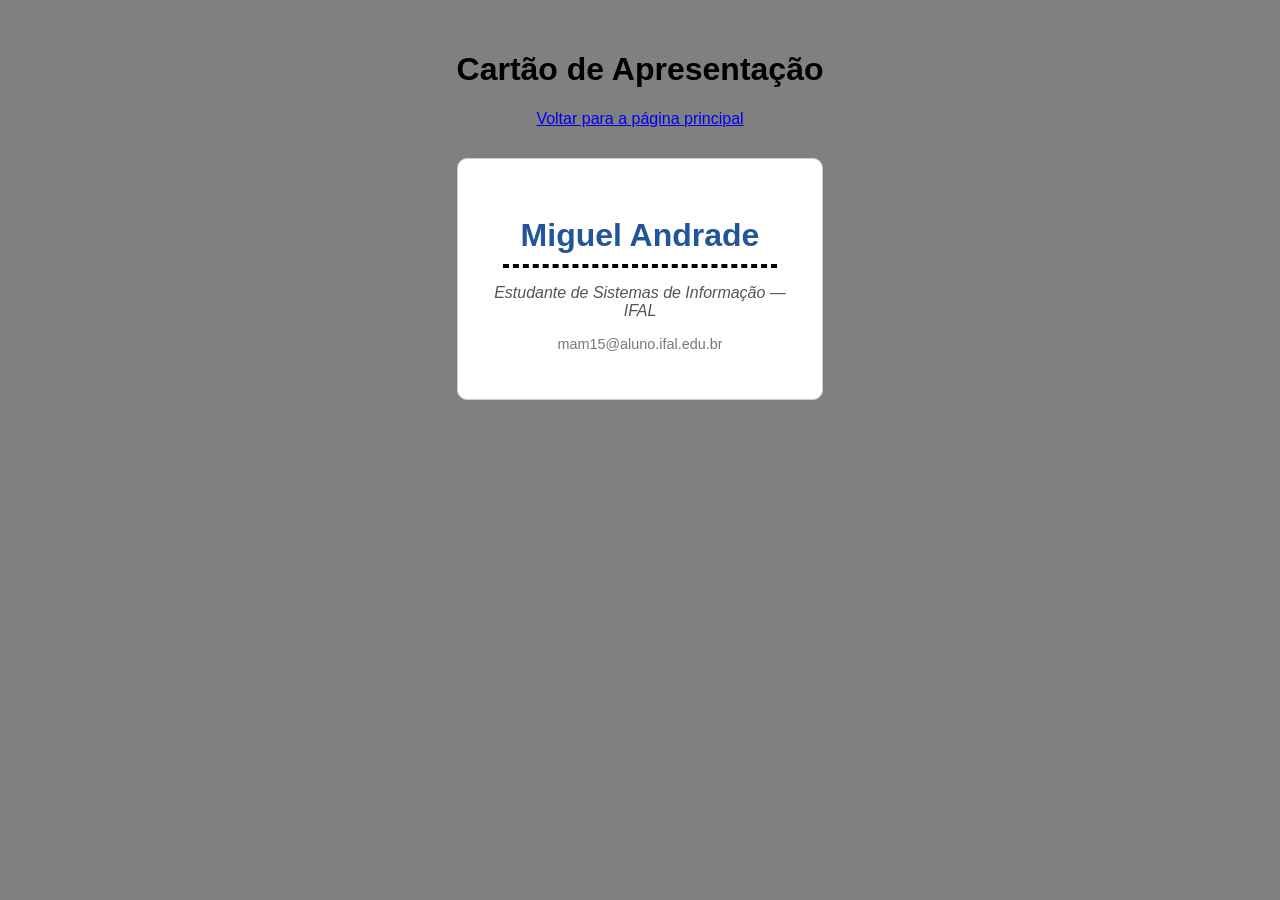
<file: cap07/at01.html>
<!DOCTYPE html>
<html lang="pt-BR">

<head>
    <meta charset="UTF-8" />
    <meta name="viewport" content="width=device-width, initial-scale=1.0" />
    <title>PWEB1 — Cap. 07 — AT01 — Cartão de Apresentação</title>

    <Style>
        body {
            font-family: Arial, sans-serif;
            background-color: gray;
            text-align: center;
            margin: 0;
            padding: 30px;
        }

        .cartao {
            background-color: white;
            border-radius: 10px;
            padding: 2rem;
            width: 300px;
            margin: 30px auto;
            border: 1px solid #ccc;
        }

        .cartao-nome {
            font-size: 2rem;
            font-weight: bold;
            color: #259;
            margin-bottom: 10px;
        }

        hr {
            width: 90%;
        }

        .cartao-divisor {
            border: 2px dashed black;
        }

        .cartao-cargo {
            font-style: italic;
            color: #555;
        }

        .cartao-email {
            font-size: 0.9rem;
            color: #777;
        }
    </Style>
</head>

<body>

    <header>
        <h1> Cartão de Apresentação</h1>
        <p><a href="../index.html"> Voltar para a página principal</a></p>
    </header>

    <main>
        <article class="cartao">
            <h1 class="cartao-nome">Miguel Andrade</h1>
            <hr class="cartao-divisor">

            <p class="cartao-cargo">
                Estudante de Sistemas de Informação — IFAL
            </p>

            <p class="cartao-email">
                mam15@aluno.ifal.edu.br
            </p>
        </article>
    </main>

</body>

</html>
</file>
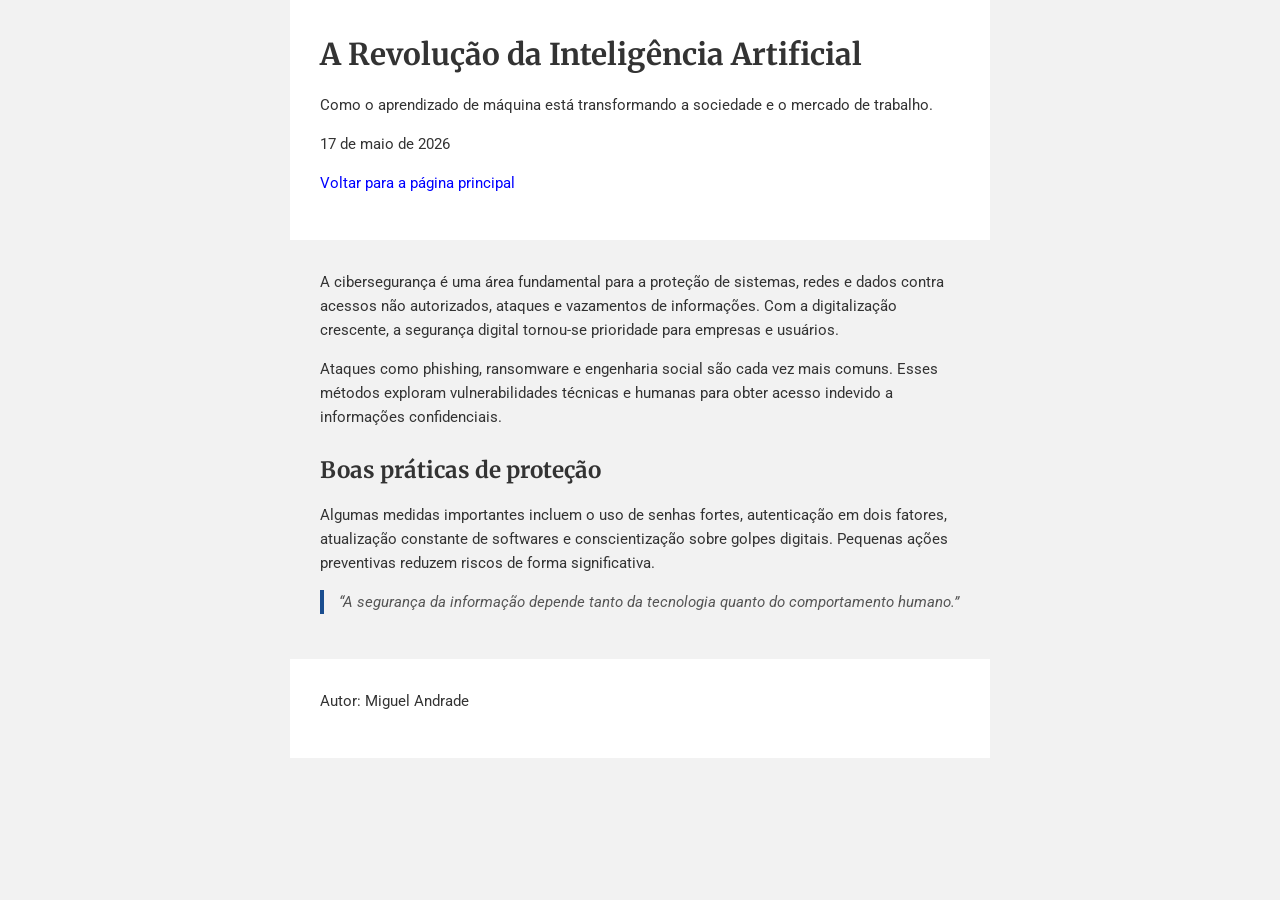
<file: cap07/at02.html>
<!DOCTYPE html>
<html lang="pt-BR">

<head>
    <meta charset="UTF-8">
    <meta name="viewport" content="width=device-width, initial-scale=1.0">
    <title>PWEB1 — Cap. 07 — AT02 — Artigo Tipográfico</title>

    <link rel="preconnect" href="https://fonts.googleapis.com">
    <link rel="preconnect" href="https://fonts.gstatic.com" crossorigin>
    <link href="https://fonts.googleapis.com/css2?family=Merriweather&family=Roboto:wght@400;700&display=swap"
        rel="stylesheet">

    <link rel="stylesheet" href="at02.css">
</head>

<body>

    <header class="container">
        <h1>A Revolução da Inteligência Artificial</h1>
        <p>Como o aprendizado de máquina está transformando a sociedade e o mercado de trabalho.</p>
        <p>17 de maio de 2026</p>
        <p><a href="../index.html"> Voltar para a página principal</a></p>
    </header>

    <main class="container">
        <article>
            <p>
                A cibersegurança é uma área fundamental para a proteção de sistemas,
                redes e dados contra acessos não autorizados, ataques e vazamentos de
                informações. Com a digitalização crescente, a segurança digital tornou-se
                prioridade para empresas e usuários.
            </p>

            <p>
                Ataques como phishing, ransomware e engenharia social são cada vez mais
                comuns. Esses métodos exploram vulnerabilidades técnicas e humanas para
                obter acesso indevido a informações confidenciais.
            </p>

            <h2>Boas práticas de proteção</h2>

            <p>
                Algumas medidas importantes incluem o uso de senhas fortes, autenticação
                em dois fatores, atualização constante de softwares e conscientização
                sobre golpes digitais. Pequenas ações preventivas reduzem riscos de forma
                significativa.
            </p>

            <blockquote>
                “A segurança da informação depende tanto da tecnologia quanto do
                comportamento humano.”
            </blockquote>
        </article>
    </main>

    <footer class="container">
        <p>Autor: Miguel Andrade </p>
    </footer>

</body>

</html>
</file>
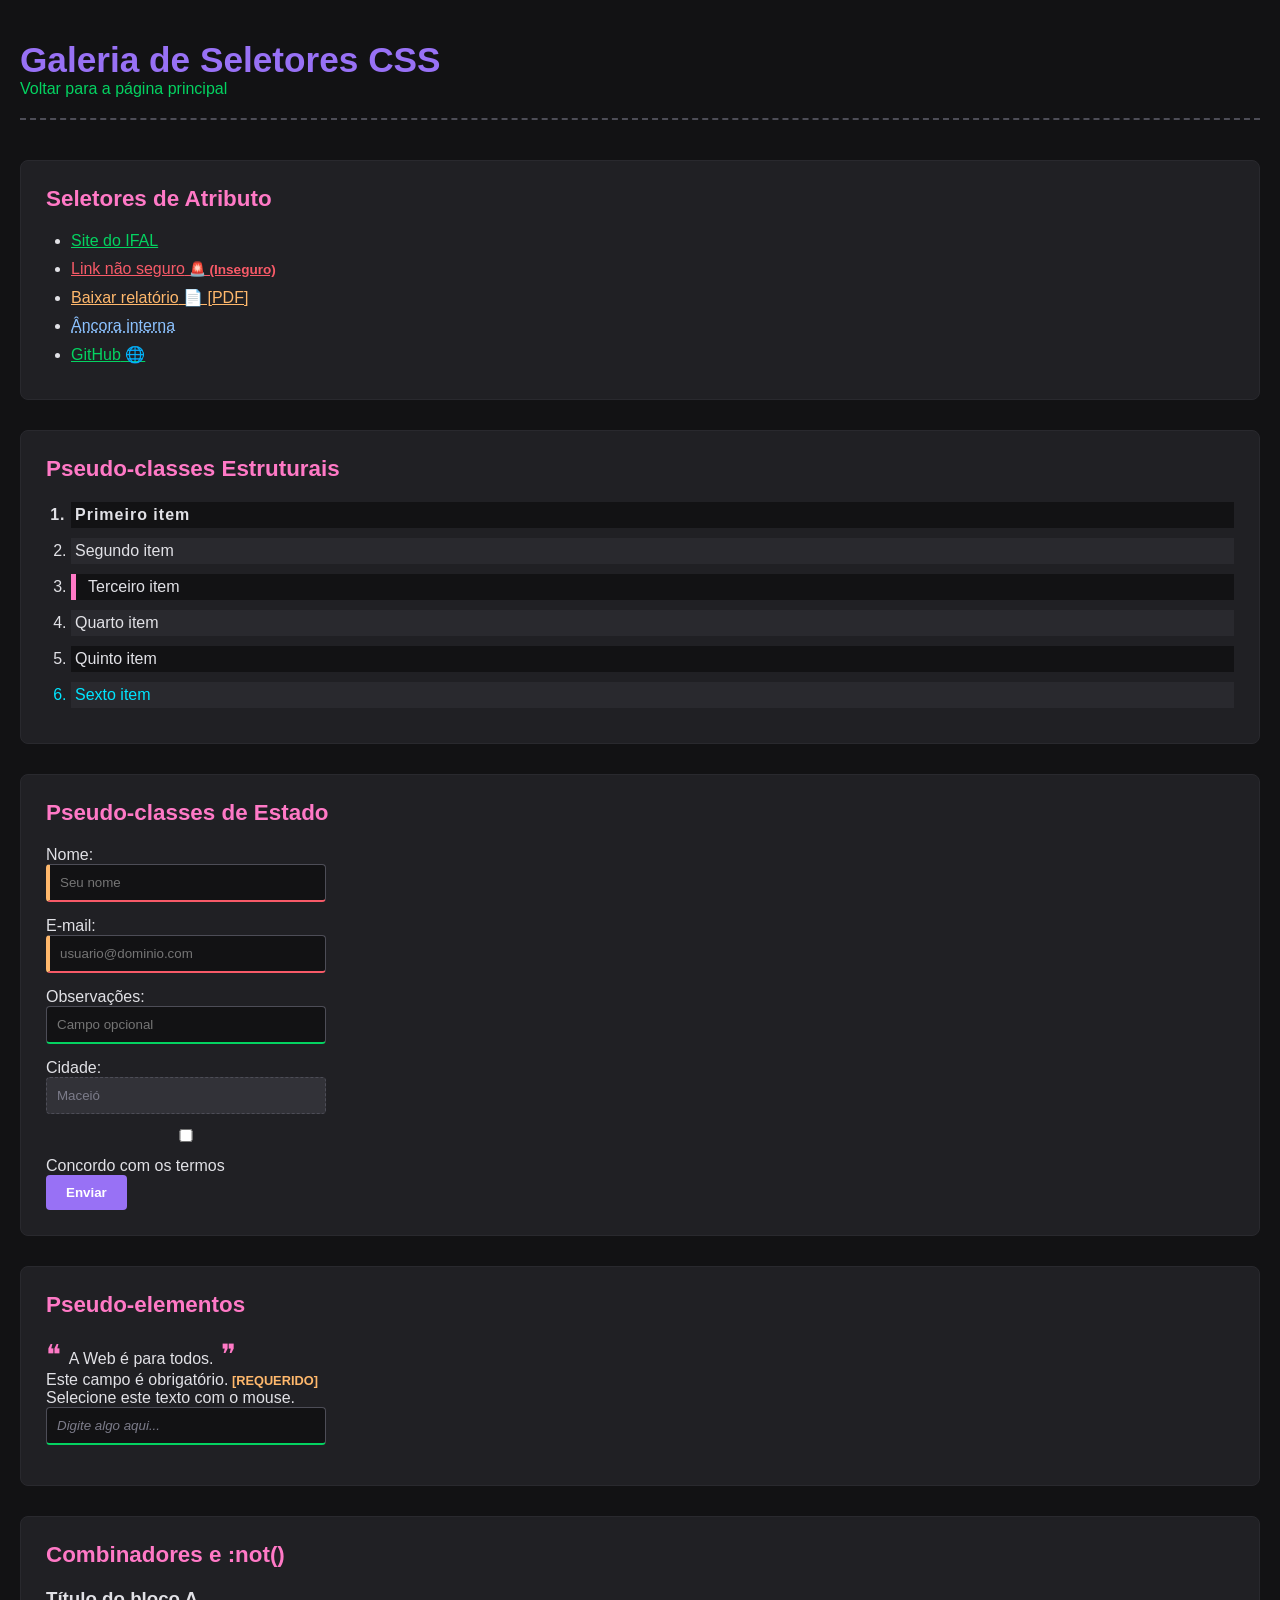
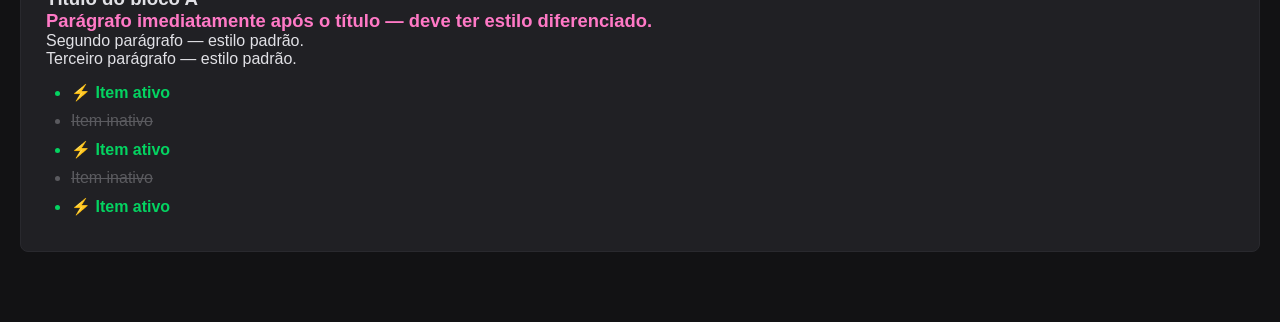
<file: cap07/at03.html>
<!DOCTYPE html>
<html lang="pt-BR">

<head>
    <meta charset="UTF-8">
    <meta name="viewport" content="width=device-width, initial-scale=1.0">
    <title>PWEB1 — Cap. 07 — AT03 — Galeria de Seletores</title>
    <link rel="stylesheet" href="at03.css">
</head>

<body>

    <header>
        <h1>Galeria de Seletores CSS</h1>
        <p><a href="../index.html"> Voltar para a página principal</a></p>
    </header>

    <main>

        <section id="sec-atributo">
            <h2>Seletores de Atributo</h2>
            <ul>
                <li><a href="https://ifal.edu.br">Site do IFAL</a></li>
                <li><a href="http://exemplo.com">Link não seguro</a></li>
                <li><a href="relatorio.pdf">Baixar relatório</a></li>
                <li><a href="#ancora">Âncora interna</a></li>
                <li><a href="https://github.com" target="_blank">GitHub</a></li>
            </ul>
        </section>

        <section id="sec-estrutural">
            <h2>Pseudo-classes Estruturais</h2>
            <ol>
                <li>Primeiro item</li>
                <li>Segundo item</li>
                <li>Terceiro item</li>
                <li>Quarto item</li>
                <li>Quinto item</li>
                <li>Sexto item</li>
            </ol>
        </section>

        <section id="sec-estado">
            <h2>Pseudo-classes de Estado</h2>
            <form novalidate>
                <label for="nome-03">Nome:</label>
                <input type="text" id="nome-03" required placeholder="Seu nome">

                <label for="email-03">E-mail:</label>
                <input type="email" id="email-03" required placeholder="usuario@dominio.com">

                <label for="obs-03">Observações:</label>
                <input type="text" id="obs-03" placeholder="Campo opcional">

                <label for="cidade-03">Cidade:</label>
                <input type="text" id="cidade-03" disabled value="Maceió">

                <div>
                    <input type="checkbox" id="aceite">
                    <label for="aceite">Concordo com os termos</label>
                </div>

                <button type="submit">Enviar</button>
            </form>
        </section>

        <section id="sec-pseudoelemento">
            <h2>Pseudo-elementos</h2>
            <p class="citacao">A Web é para todos.</p>
            <p class="obrigatorio">Este campo é obrigatório.</p>
            <p class="destaque-selecao">Selecione este texto com o mouse.</p>
            <input type="text" class="input-custom" placeholder="Digite algo aqui...">
        </section>

        <section id="sec-combinadores">
            <h2>Combinadores e :not()</h2>
            <h3>Título do bloco A</h3>
            <p>Parágrafo imediatamente após o título — deve ter estilo diferenciado.</p>
            <p>Segundo parágrafo — estilo padrão.</p>
            <p>Terceiro parágrafo — estilo padrão.</p>

            <ul>
                <li class="ativo">Item ativo</li>
                <li>Item inativo</li>
                <li class="ativo">Item ativo</li>
                <li>Item inativo</li>
                <li class="ativo">Item ativo</li>
            </ul>
        </section>

    </main>
</body>

</html>
</file>
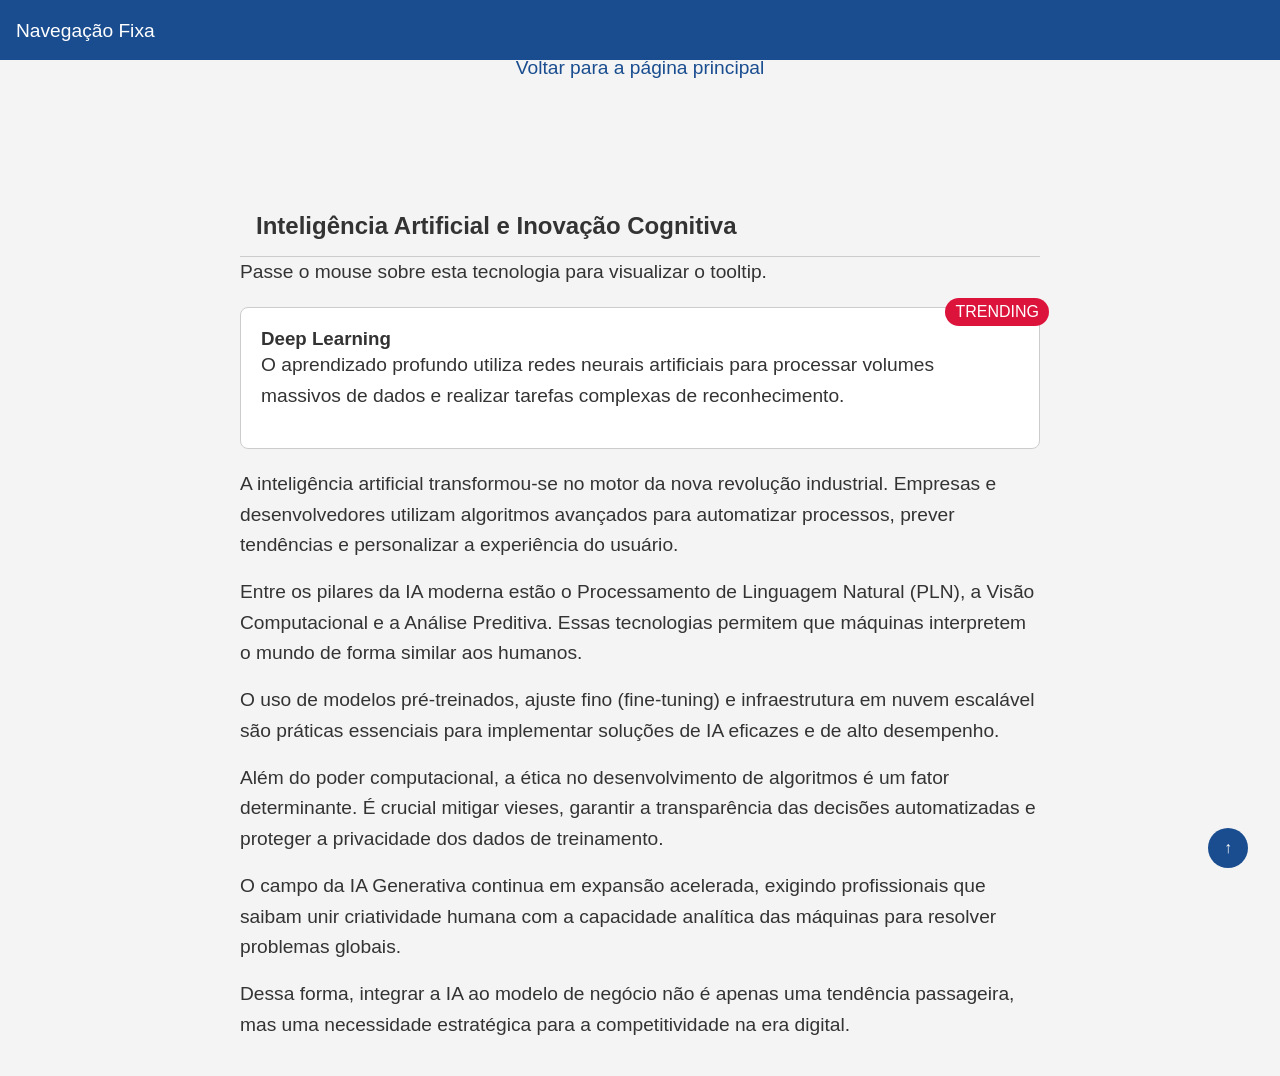
<file: cap07/at04.html>
<!DOCTYPE html>
<html lang="pt-BR">

<head>
    <meta charset="UTF-8">
    <meta name="viewport" content="width=device-width, initial-scale=1.0">
    <title>PWEB1 — Cap. 07 — AT04 — Página com Posicionamento</title>
    <link rel="stylesheet" href="at04.css">
</head>

<body id="topo">

    <header>
        <h1>Página com Posicionamento</h1>
        <p><a href="../index.html"> Voltar para a página principal</a></p>
    </header>

    <nav class="nav-fixa">
        <p>Navegação Fixa</p>
    </nav>

    <main>
        <section>
            <h2 class="titulo-sticky">Inteligência Artificial e Inovação Cognitiva</h2>

            <p>
                Passe o mouse sobre
                <span class="tooltip-container">
                    esta tecnologia
                    <span class="tooltip-texto">Modelos de linguagem que aprendem padrões!</span>
                </span>
                para visualizar o tooltip.
            </p>

            <article class="cartao-destaque">
                <span class="selo">TRENDING</span>
                <h3>Deep Learning</h3>
                <p>
                    O aprendizado profundo utiliza redes neurais artificiais para processar
                    volumes massivos de dados e realizar tarefas complexas de reconhecimento.
                </p>
            </article>

            <p>
                A inteligência artificial transformou-se no motor da nova revolução industrial.
                Empresas e desenvolvedores utilizam algoritmos avançados para automatizar
                processos, prever tendências e personalizar a experiência do usuário.
            </p>

            <p>
                Entre os pilares da IA moderna estão o Processamento de Linguagem Natural (PLN),
                a Visão Computacional e a Análise Preditiva. Essas tecnologias permitem que
                máquinas interpretem o mundo de forma similar aos humanos.
            </p>

            <p>
                O uso de modelos pré-treinados, ajuste fino (fine-tuning) e infraestrutura em
                nuvem escalável são práticas essenciais para implementar soluções de IA
                eficazes e de alto desempenho.
            </p>

            <p>
                Além do poder computacional, a ética no desenvolvimento de algoritmos é um
                fator determinante. É crucial mitigar vieses, garantir a transparência das
                decisões automatizadas e proteger a privacidade dos dados de treinamento.
            </p>

            <p>
                O campo da IA Generativa continua em expansão acelerada, exigindo profissionais
                que saibam unir criatividade humana com a capacidade analítica das máquinas
                para resolver problemas globais.
            </p>

            <p>
                Dessa forma, integrar a IA ao modelo de negócio não é apenas uma tendência
                passageira, mas uma necessidade estratégica para a competitividade na era digital.
            </p>
        </section>
    </main>

    <a href="#topo" class="btn-topo">↑</a>

</body>

</html>
</file>
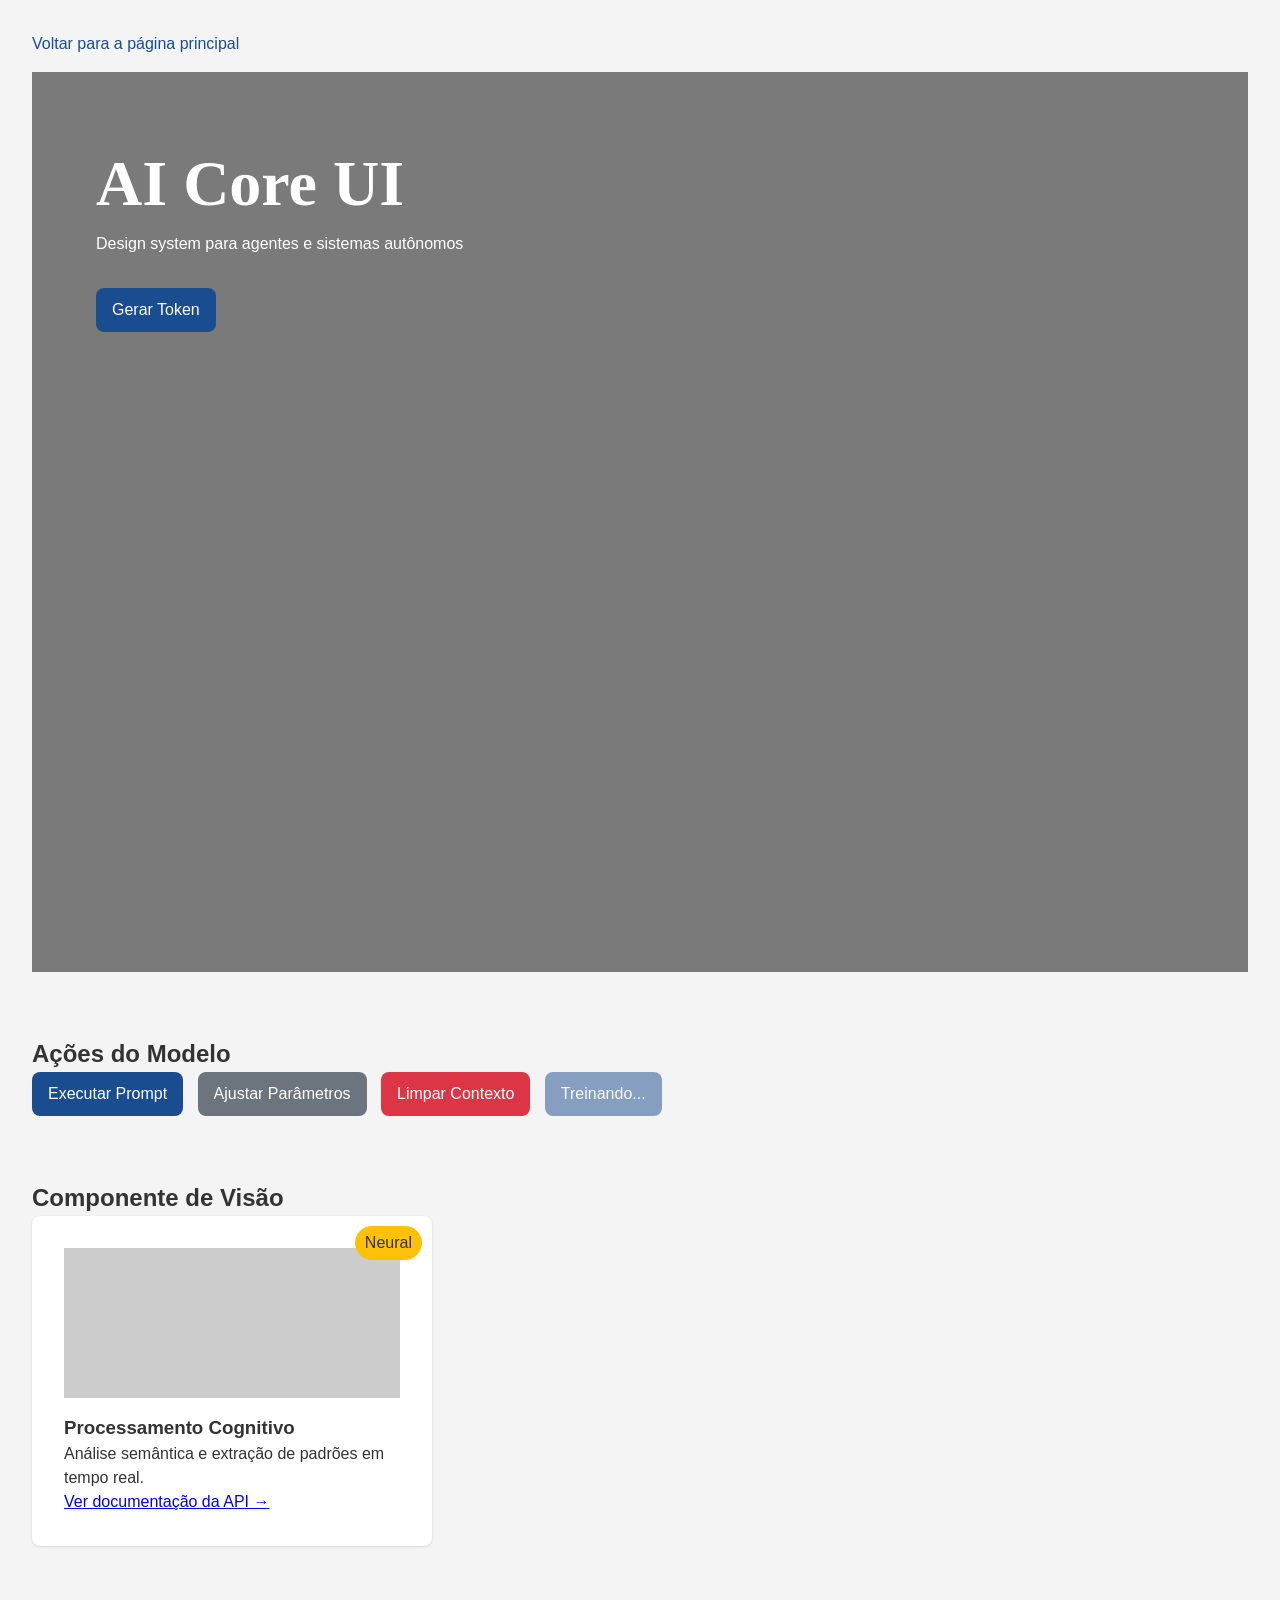
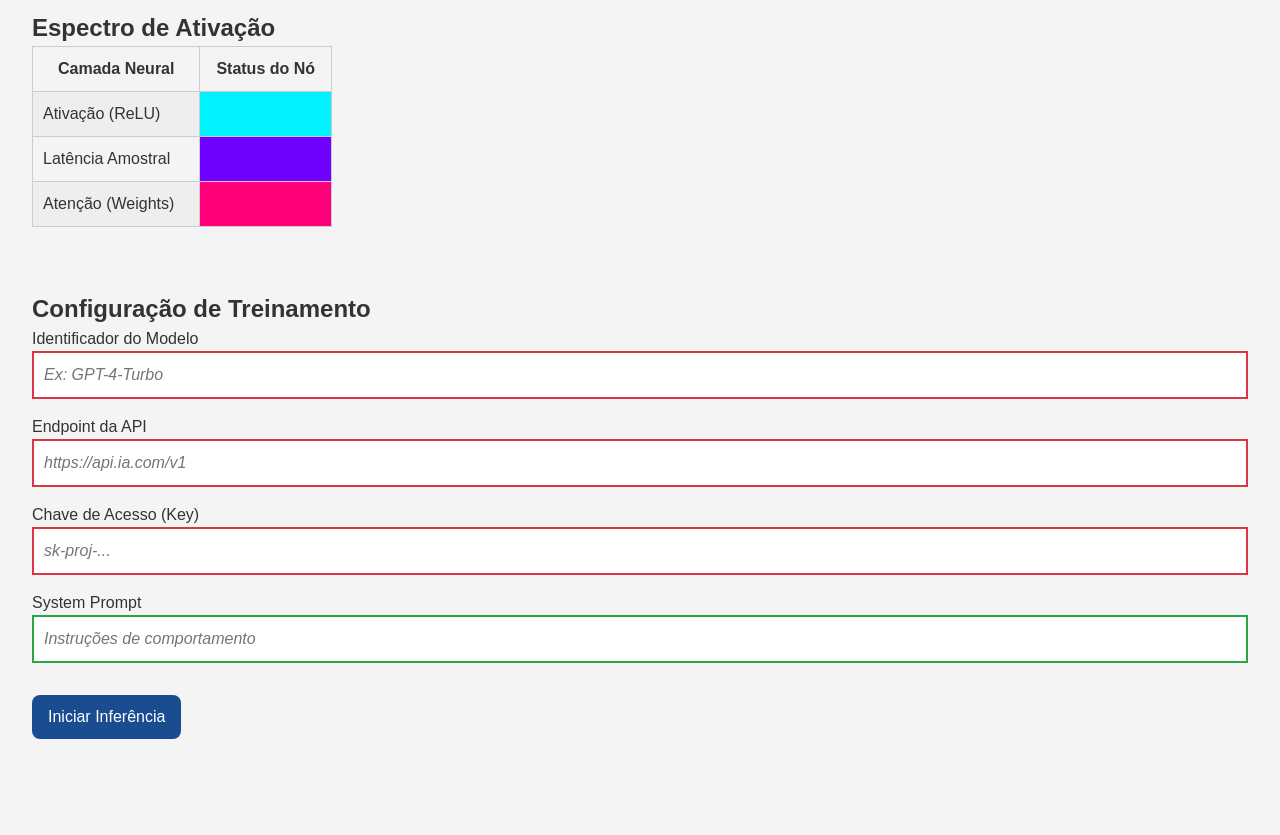
<file: cap07/at05.html>
<!DOCTYPE html>
<html lang="pt-BR">

<head>
    <meta charset="UTF-8">
    <meta name="viewport" content="width=device-width, initial-scale=1.0">
    <title>PWEB1 — Cap. 07 — AT05 — Mini Design System</title>
    <link rel="stylesheet" href="at05-style.css">
</head>

<body>

    <header>
        <p><a href="../index.html"> Voltar para a página principal</a></p>
    </header>

    <section class="hero">
        <h1 class="hero__titulo">AI Core UI</h1>
        <p class="hero__subtitulo">Design system para agentes e sistemas autônomos</p>
        <button class="hero__cta btn btn--primario">Gerar Token</button>
    </section>

    <main>

        <section>
            <h2>Ações do Modelo</h2>
            <button class="btn btn--primario">Executar Prompt</button>
            <button class="btn btn--secundario">Ajustar Parâmetros</button>
            <button class="btn btn--perigo">Limpar Contexto</button>
            <button class="btn btn--primario" disabled>Treinando...</button>
        </section>

        <section>
            <h2>Componente de Visão</h2>

            <article class="card">
                <span class="card__badge">Neural</span>
                <div class="card__imagem"></div>

                <div class="card__corpo">
                    <h3 class="card__titulo">Processamento Cognitivo</h3>
                    <p class="card__texto">
                        Análise semântica e extração de padrões em tempo real.
                    </p>
                    <a class="card__link" href="#">Ver documentação da API →</a>
                </div>
            </article>
        </section>

        <section>
            <h2>Espectro de Ativação</h2>

            <table>
                <tr>
                    <th>Camada Neural</th>
                    <th>Status do Nó</th>
                </tr>

                <tr>
                    <td>Ativação (ReLU)</td>
                    <td style="background-color: #00f2ff;"></td>
                </tr>

                <tr>
                    <td>Latência Amostral</td>
                    <td style="background-color: #7000ff;"></td>
                </tr>

                <tr>
                    <td>Atenção (Weights)</td>
                    <td style="background-color: #ff007a;"></td>
                </tr>
            </table>
        </section>

        <section>
            <h2>Configuração de Treinamento</h2>

            <form class="form">
                <div class="form__grupo">
                    <label class="form__label">Identificador do Modelo</label>
                    <input class="form__input" type="text" required placeholder="Ex: GPT-4-Turbo">
                </div>

                <div class="form__grupo">
                    <label class="form__label">Endpoint da API</label>
                    <input class="form__input" type="url" required placeholder="https://api.ia.com/v1">
                </div>

                <div class="form__grupo">
                    <label class="form__label">Chave de Acesso (Key)</label>
                    <input class="form__input" type="password" required placeholder="sk-proj-...">
                </div>

                <div class="form__grupo">
                    <label class="form__label">System Prompt</label>
                    <input class="form__input" type="text" placeholder="Instruções de comportamento">
                </div>

                <button class="form__botao btn btn--primario">Iniciar Inferência</button>
            </form>
        </section>

    </main>
</body>

</html>
</file>
<file: cap07/at02.css>
*,
*::before,
*::after {
    box-sizing: border-box;
    margin: 0;
    padding: 0;
}

html {
    font-size: 15px;
}

body {
    font-family: 'Roboto', Arial, sans-serif;
    line-height: 1.6;
    background-color: #f2f2f2;
    color: #333;
}

.container {
    max-width: 700px;
    margin: 0 auto;
    padding: 2rem;
}

header,
footer {
    background-color: #ffffff;
    padding: 1rem;
}

h1 {
    font-family: 'Merriweather', serif;
    font-size: 2rem;
    font-weight: 700;
    margin-bottom: 1rem;
}

h2 {
    font-family: 'Merriweather', serif;
    font-size: 1.5rem;
    margin-top: 1.5rem;
    margin-bottom: 1rem;
}

p {
    font-size: 1rem;
    margin-bottom: 1rem;
}

blockquote {
    border-left: 4px solid #1a4d8f;
    padding-left: 1rem;
    font-style: italic;
    color: #555;
    margin-bottom: 1rem;
}

a {
    color: #00f;
    text-decoration: none;
}
</file>
<file: cap07/at03.css>
* {
    margin: 0;
    padding: 0;
    box-sizing: border-box;
}

body {
    font-family: 'Segoe UI', Roboto, Helvetica, Arial, sans-serif;
    background-color: #121214;
    padding: 40px 20px;
    color: #e1e1e6;

    header {
        margin-bottom: 40px;
        border-bottom: 2px dashed #4d4d57;
        padding-bottom: 20px;
    }

    header h1 {
        color: #9871f5;
        font-size: 2.2rem;
    }

    header a {
        color: #04d361;
        text-decoration: none;
    }

    section {
        background-color: #202024;
        padding: 25px;
        margin-bottom: 30px;
        border: 1px solid #29292e;
        border-radius: 8px;
    }

    h2 {
        color: #ff79c6;
        margin-bottom: 20px;
        font-size: 1.4rem;
    }

    ul,
    ol {
        margin-top: 15px;
        padding-left: 25px;
    }

    li {
        margin-bottom: 10px;
    }


    a[href^="https"] {
        color: #04d361;
    }

    a[href^="http://"] {
        color: #f75a68;
    }

    a[href^="http://"]::after {
        content: " 🚨 (Inseguro)";
        font-size: 0.85rem;
        font-weight: bold;
    }

    a[href$=".pdf"] {
        color: #ffb86c;
    }

    a[href$=".pdf"]::after {
        content: " 📄 [PDF]";
    }

    a[href^="#"] {
        color: #8cc2ff;
        text-decoration: underline dotted;
    }

    a[target="_blank"]::after {
        content: " 🌐";
    }


    #sec-estrutural li:first-child {
        font-weight: 900;
        letter-spacing: 1px;
    }

    #sec-estrutural li:last-child {
        color: #00e5ff;
    }


    #sec-estrutural li:nth-child(even) {
        background-color: #29292e;
        padding: 4px;
    }

    #sec-estrutural li:nth-child(odd) {
        background-color: #121214;
        padding: 4px;
    }

    #sec-estrutural li:nth-child(3) {
        border-left: 5px solid #ff79c6;
        padding-left: 12px;
    }


    input {
        display: block;
        margin-bottom: 15px;
        padding: 10px;
        width: 280px;
        background-color: #121214;
        border: 1px solid #4d4d57;
        color: #fff;
        border-radius: 4px;
    }

    input:focus {
        outline: none;
        border-color: #9871f5;
        box-shadow: 0 0 8px rgba(152, 113, 245, 0.6);
    }

    input:disabled {
        background-color: #323238;
        color: #7c7c8a;
        cursor: not-allowed;
        border-style: dashed;
    }

    input:required {
        border-left: 4px solid #ffb86c;
    }

    input:valid {
        border-bottom: 2px solid #04d361;
    }

    input:invalid {
        border-bottom: 2px solid #f75a68;
    }

    input[type="checkbox"]:checked+label {
        color: #04d361;
        font-weight: bold;
    }

    button {
        padding: 10px 20px;
        background-color: #9871f5;
        color: white;
        border: none;
        border-radius: 4px;
        font-weight: bold;
        cursor: pointer;
        transition: 0.2s;
    }

    button:hover {
        background-color: #7b58de;
        transform: scale(1.03);
    }


    .citacao::before {
        content: '❝ ';
        font-size: 28px;
        color: #ff79c6;
    }

    .citacao::after {
        content: ' ❞';
        font-size: 28px;
        color: #ff79c6;
    }

    .obrigatorio::after {
        content: " [REQUERIDO]";
        color: #ffb86c;
        font-size: 0.8rem;
        font-weight: bold;
    }

    ::selection {
        background-color: #9871f5;
        color: #121214;
    }

    .input-custom::placeholder {
        color: #7c7c8a;
        font-style: italic;
    }

    h3+p {
        font-size: 1.15rem;
        color: #ff79c6;
        font-weight: bold;
    }

    #sec-combinadores li:not(.ativo) {
        opacity: 0.3;
        text-decoration: line-through;
    }

    #sec-combinadores li.ativo {
        color: #04d361;
        font-weight: bold;
    }

    #sec-combinadores li.ativo::before {
        content: "⚡ ";
    }
}
</file>
<file: cap07/at04.css>
:root {
    --cor-primaria: #1a4d8f;
    --cor-fundo: #f4f4f4;
    --cor-texto: #333;
    --altura-nav: 60px;
    --espaco-md: 1rem;
    --espaco-lg: 2rem;
    --raio-borda: 8px;
    --raio-circulo: 9999px;
    --z-nav: 1000;
    --z-sticky: 100;
    --z-btn-topo: 999;
    --z-tooltip: 500;
}

* {
    margin: 0;
    padding: 0;
    box-sizing: border-box;
}

body {
    font-family: Arial, sans-serif;
    background-color: var(--cor-fundo);
    color: var(--cor-texto);
}

.nav-fixa {
    position: fixed;
    top: 0;
    left: 0;
    width: 100%;
    height: var(--altura-nav);
    background-color: var(--cor-primaria);
    color: white;
    padding: var(--espaco-md);
    z-index: var(--z-nav);
}

header {
    padding: 1rem;
    text-align: center;
}

header a {
    color: var(--cor-primaria);
    text-decoration: none;
}

main {
    padding: calc(var(--altura-nav) + 20px) 20px 20px;
}

section {
    max-width: 800px;
    margin: 0 auto;
}

.titulo-sticky {
    position: sticky;
    top: var(--altura-nav);
    background-color: var(--cor-fundo);
    padding: var(--espaco-md);
    border-bottom: 1px solid #ccc;
    z-index: var(--z-sticky);
}

.cartao-destaque {
    position: relative;
    background-color: white;
    border: 1px solid #ccc;
    border-radius: var(--raio-borda);
    padding: 20px;
    margin: 20px 0;
}

.selo {
    position: absolute;
    top: -10px;
    right: -10px;
    background-color: crimson;
    color: white;
    padding: 5px 10px;
    border-radius: var(--raio-circulo);
}

.btn-topo {
    position: fixed;
    bottom: var(--espaco-lg);
    right: var(--espaco-lg);
    width: 40px;
    height: 40px;
    background-color: var(--cor-primaria);
    color: white;
    text-align: center;
    line-height: 40px;
    text-decoration: none;
    border-radius: 50%;
    z-index: var(--z-btn-topo);
}

.tooltip-container {
    position: relative;
    display: inline-block;
    cursor: help;
}

.tooltip-texto {
    visibility: hidden;
    position: absolute;
    bottom: 125%;
    left: 50%;
    transform: translateX(-50%);
    background-color: black;
    color: white;
    padding: 6px;
    border-radius: var(--raio-borda);
    white-space: nowrap;
    z-index: var(--z-tooltip);
}

.tooltip-container:hover .tooltip-texto {
    visibility: visible;
}

p {
    margin-bottom: 1rem;
    line-height: 1.6;
    font-size: clamp(1rem, 2vw, 1.2rem);
}
</file>
<file: cap07/at05-style.css>
@import url('at05-reset.css');
@import url('at05-variables.css');

body {
    font-family: var(--fonte-base);
    background-color: var(--cor-fundo);
    color: var(--cor-texto);
    padding: var(--espaco-lg);
}

header {
    margin-bottom: 1rem;
}

header a {
    color: var(--cor-primaria);
    text-decoration: none;
}

.hero {
    height: 100vh;
    background-image:
        linear-gradient(rgba(0, 0, 0, 0.5), rgba(0, 0, 0, 0.5)),
        url("https://images.unsplash.com/photo-1677442136019-21780ecad995?auto=format&fit=crop&q=80&w=1600");
    background-size: cover;
    background-position: center;
    color: white;
    padding: var(--espaco-xl);
}

.hero__titulo {
    font-size: var(--texto-display);
    font-family: var(--fonte-titulo);
}

.hero__subtitulo {
    margin-bottom: var(--espaco-lg);
}

section {
    margin-bottom: var(--espaco-xl);
}

.btn {
    padding: 10px 16px;
    border: none;
    border-radius: var(--raio-md);
    cursor: pointer;
    margin-right: 10px;
}

.btn--primario {
    background-color: var(--cor-primaria);
    color: white;
}

.btn--secundario {
    background-color: var(--cor-secundaria);
    color: white;
}

.btn--perigo {
    background-color: var(--cor-erro);
    color: white;
}

.btn:hover {
    opacity: 0.9;
}

.btn:focus-visible {
    outline: 2px solid black;
}

.btn:disabled {
    opacity: 0.5;
    cursor: not-allowed;
}

.card {
    position: relative;
    background-color: white;
    padding: var(--espaco-lg);
    border-radius: var(--raio-md);
    box-shadow: var(--sombra-sm);
    max-width: 400px;
}

.card__badge {
    position: absolute;
    top: 10px;
    right: 10px;
    background-color: var(--cor-destaque);
    padding: 5px 10px;
    border-radius: var(--raio-circulo);
}

.card__imagem {
    height: 150px;
    background-color: #ccc;
    margin-bottom: var(--espaco-md);
}

table {
    width: 300px;
    border-collapse: collapse;
}

th,
td {
    border: 1px solid #ccc;
    padding: 10px;
}

tr:nth-child(even) {
    background-color: #eeeeee;
}

.form__grupo {
    margin-bottom: var(--espaco-md);
}

.form__input {
    width: 100%;
    padding: 10px;
}

.form__input:focus {
    outline: 2px solid var(--cor-primaria);
}

.form__input:required {
    border-left: 3px solid var(--cor-destaque);
}

.form__input:valid {
    border: 2px solid var(--cor-sucesso);
}

.form__input:invalid {
    border: 2px solid var(--cor-erro);
}

.form__input::placeholder {
    font-style: italic;
}

.form__botao {
    margin-top: var(--espaco-md);
}
</file>
